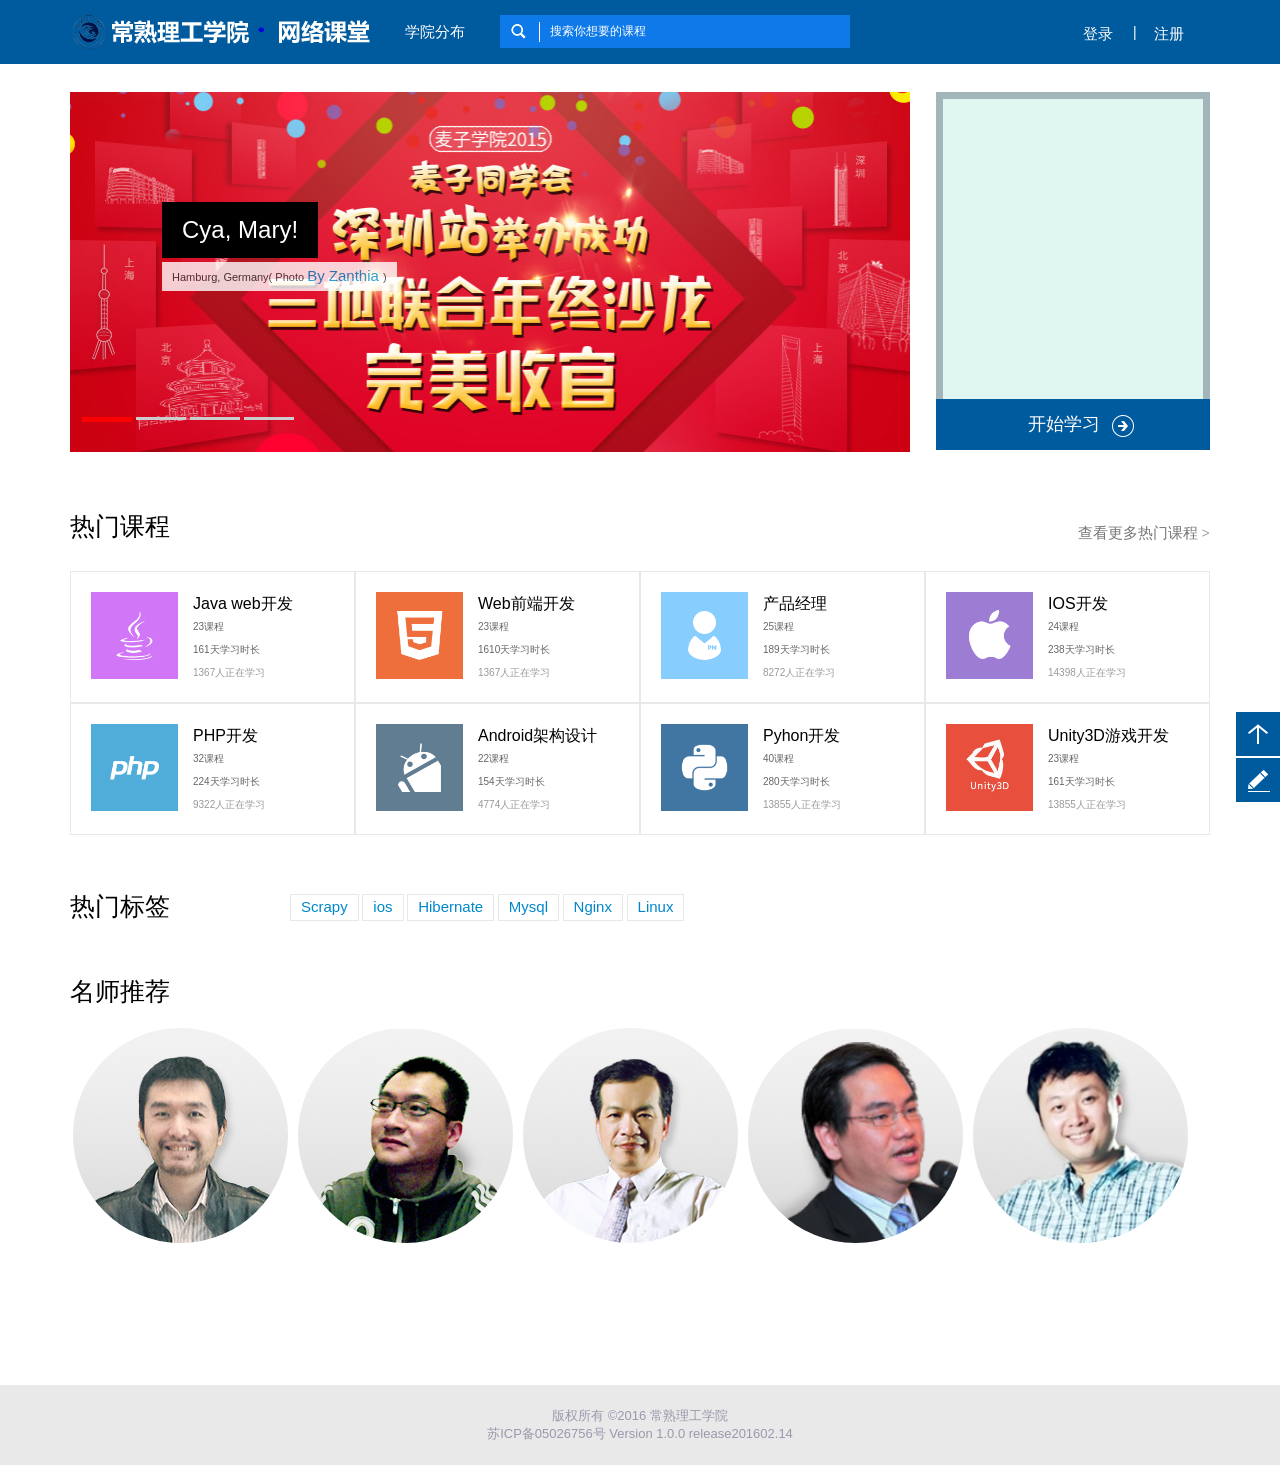
<file: web/index.html>
<!DOCTYPE html>
<html lang="en">
<head>
<meta charset="UTF-8">
<title>主页</title>
<link rel="stylesheet" type="text/css" href="css/style.css">
<script src="js/jquery-2.2.0.min.js"></script>
<script src="js/divjs.js"></script>
<script type="text/javascript" src="js/jquery-1.7.2.min.js"></script>
<link type="text/css" rel="stylesheet"
	href='http://fonts.googleapis.com/css?family=Ubuntu:300italic,300,700' />
<link type="text/css" rel="stylesheet" href="css/bootstrap.css" />
<link type="text/css" rel="stylesheet" href="css/flexslider.css" />
<script type="text/javascript" src="js/jquery.min.js"></script>
<script type="text/javascript" src="js/jquery.flexslider-min.js"></script>
<script type="text/javascript" src="js/custom.js"></script>
<script>
	jQuery(document).ready(function($) {
		$('.theme-login').click(function() {
			$('.theme-popover-mask').fadeIn(100);
			$('.theme-popover').slideDown(200);
		})
		$('.theme-poptit .close').click(function() {
			$('.theme-popover-mask').fadeOut(100);
			$('.theme-popover').slideUp(200);
		})

	})
</script>

<script type="text/javascript">
	(function() {

		var time = null;
		var list = $("#navlist");
		var box = $("#navbox");
		var lista = list.find("a");

		for (var i = 0, j = lista.length; i < j; i++) {
			if (lista[i].className == "now") {
				var olda = i;
			}
		}

		var box_show = function(hei) {
			box.stop().animate({
				height : hei,
				opacity : 1
			}, 400);
		}

		var box_hide = function() {
			box.stop().animate({
				height : 0,
				opacity : 0
			}, 400);
		}

		lista.hover(function() {
			lista.removeClass("now");
			$(this).addClass("now");
			clearTimeout(time);
			var index = list.find("a").index($(this));
			box.find(".cont").hide().eq(index).show();
			var _height = box.find(".cont").eq(index).height() + 54;
			box_show(_height)
		}, function() {
			time = setTimeout(function() {
				box.find(".cont").hide();
				box_hide();
			}, 50);
			lista.removeClass("now");
			lista.eq(olda).addClass("now");
		});

		box.find(".cont").hover(function() {
			var _index = box.find(".cont").index($(this));
			lista.removeClass("now");
			lista.eq(_index).addClass("now");
			clearTimeout(time);
			$(this).show();
			var _height = $(this).height() + 54;
			box_show(_height);
		}, function() {
			time = setTimeout(function() {
				$(this).hide();
				box_hide();
			}, 50);
			lista.removeClass("now");
			lista.eq(olda).addClass("now");
		});

	})();
</script>

</head>
<body>
	<!--
页面的div结构为：

-->
	<a name="top"></a>
	<div class="head mainThemeColor">
		<div class="head_body">
			<div class="cslg-logo">
				<img src="image/cslg-logo(2).png" width="300px" height="36px"
					alt="常熟理工学院">
			</div>


			<div class="nav_menu">
				<div class="nav">
					<div class="list" id="navlist">
						<ul id="navfouce">
							<div class="cslg-institute">
								<a href="" style="font-size: 15px;">学院分布</a>
							</div>
						</ul>
					</div>
					<div class="box" id="navbox"
						style="height: 0px; opacity: 0; overflow: hidden;">
						<div class="cont" style="display: none;">
							<ul class="sublist clearfix">
								<li>
									<h3 class="mcate-item-hd">
										<span>计算机科学与工程学院</span>
									</h3>
									<p class="mcate-item-bd">
										<a href="http://sc.chinaz.com">计算机科学与技术</a> <a
											href="major/major.html">软件工程</a> <a
											href="http://sc.chinaz.com">网络工程</a> <a
											href="http://sc.chinaz.com">物联网工程</a>
								</li>
								<li>
									<h3 class="mcate-item-hd">
										<span>人文学院</span>
									</h3>
									<p class="mcate-item-bd">
										<a href="http://sc.chinaz.com">汉语言文学</a> <a
											href="http://sc.chinaz.com">秘书学</a> <a
											href="http://sc.chinaz.com">历史学</a>
								</li>
								<li>
									<h3 class="mcate-item-hd">
										<span>外国语学院</span>
									</h3>
									<p class="mcate-item-bd">
										<a href="http://sc.chinaz.com">英语</a> <a
											href="http://sc.chinaz.com">日语</a> <a
											href="http://sc.chinaz.com">朝鲜语</a> <a
											href="http://sc.chinaz.com">德语</a>
								</li>
								<li>
									<h3 class="mcate-item-hd">
										<span>艺术与服装工程学院</span>
									</h3>
									<p class="mcate-item-bd">
										<a href="http://sc.chinaz.com">服装设计</a> <a
											href="http://sc.chinaz.com">环境设计</a> <a
											href="http://sc.chinaz.com">数码艺术</a> <a
											href="http://sc.chinaz.com">美术学</a>
								</li>

								<li>
									<h3 class="mcate-item-hd">
										<span>电气与自动化工程学院</span>
									</h3>
									<p class="mcate-item-bd">
										<a href="http://sc.chinaz.com">自动化</a> <a
											href="http://sc.chinaz.com">电气工程</a>
								</li>

								<li>
									<h3 class="mcate-item-hd">
										<span>数学与统计学院</span>
									</h3>
									<p class="mcate-item-bd">
										<a href="http://sc.chinaz.com">应用数学</a> <a
											href="http://sc.chinaz.com">经济统计学</a> <a
											href="http://sc.chinaz.com">信息与计算科学</a>
								</li>
								<li>
									<h3 class="mcate-item-hd">
										<span>化学与材料工程学院</span>
									</h3>
									<p class="mcate-item-bd">
										<a href="http://sc.chinaz.com">应用化学</a> <a
											href="http://sc.chinaz.com">高分子材料</a> <a
											href="http://sc.chinaz.com">金属材料工程</a> <a
											href="http://sc.chinaz.com">无机功能材料</a>
								</li>
								<li>
									<h3 class="mcate-item-hd">
										<span>机械工程学院</span>
									</h3>
									<p class="mcate-item-bd">
										<a href="http://sc.chinaz.com">机械工程</a> <a
											href="http://sc.chinaz.com">汽车服务工程</a> <a
											href="http://sc.chinaz.com">机械电子工程</a> <a
											href="http://sc.chinaz.com">材料成型与控制工程</a>
								</li>
								<li>
									<h3 class="mcate-item-hd">
										<span>物理与电子工程学院</span>
									</h3>
									<p class="mcate-item-bd">
										<a href="http://sc.chinaz.com">物理学</a> <a
											href="http://sc.chinaz.com">电子科学与技术</a> <a
											href="http://sc.chinaz.com">光电信息科学与工程</a> <a
											href="http://sc.chinaz.com">电子信息工程</a> <a
											href="http://sc.chinaz.com">新能源科学与工程</a>
								</li>
								<li>
									<h3 class="mcate-item-hd">
										<span>经济与管理学院</span>
									</h3>
									<p class="mcate-item-bd">
										<a href="http://sc.chinaz.com">公共事业管理</a> <a
											href="http://sc.chinaz.com">文化产业管理</a> <a
											href="http://sc.chinaz.com">市场营销</a> <a
											href="http://sc.chinaz.com">财务管理</a> <a
											href="http://sc.chinaz.com">工程管理</a> <a
											href="http://sc.chinaz.com">经济与金融</a> <a
											href="http://sc.chinaz.com">旅游管理</a> <a
											href="http://sc.chinaz.com">酒店管理</a>
									</p>
								</li>


							</ul>
						</div>
						<div class="cont" style="display: none;"></div>
						<div class="cont" style="display: none;"><</div>

					</div>
				</div>
			</div>
			<script type="text/javascript">
				(function() {

					var time = null;
					var list = $("#navlist");
					var box = $("#navbox");
					var lista = list.find("a");

					for (var i = 0, j = lista.length; i < j; i++) {
						if (lista[i].className == "now") {
							var olda = i;
						}
					}

					var box_show = function(hei) {
						box.stop().animate({
							height : hei,
							opacity : 1
						}, 400);
					}

					var box_hide = function() {
						box.stop().animate({
							height : 0,
							opacity : 0
						}, 400);
					}

					lista.hover(
							function() {
								lista.removeClass("now");
								$(this).addClass("now");
								clearTimeout(time);
								var index = list.find("a").index($(this));
								box.find(".cont").hide().eq(index).show();
								var _height = box.find(".cont").eq(index)
										.height() + 54;
								box_show(_height)
							}, function() {
								time = setTimeout(function() {
									box.find(".cont").hide();
									box_hide();
								}, 50);
								lista.removeClass("now");
								lista.eq(olda).addClass("now");
							});

					box.find(".cont").hover(function() {
						var _index = box.find(".cont").index($(this));
						lista.removeClass("now");
						lista.eq(_index).addClass("now");
						clearTimeout(time);
						$(this).show();
						var _height = $(this).height() + 54;
						box_show(_height);
					}, function() {
						time = setTimeout(function() {
							$(this).hide();
							box_hide();
						}, 50);
						lista.removeClass("now");
						lista.eq(olda).addClass("now");
					});

				})();
			</script>

			<div class="course-search">
				<div class="search-logo">
					<div class="search-background"></div>
					<div class="search-li"></div>
				</div>
				<div class="search-form">
					<form action="test.html" method="post">
						<input id="input_search" type="search" name="search" width=350px
							height=33px placeholder="搜索你想要的课程" maxlength="25"
							required="required" />
					</form>
				</div>
			</div>
			<div class="register-login">
				<ul>

					<li class="li_loggin">
						<div>
							<a class="theme-login" href="javascript:;"><font
								color="white">登录</font></a>
						</div>
					</li>
					<li class="li_space" id="li_space">|</li>
					<li class="li_reg">
						<div>
							<a href=""><font color="white">注册</font></a>
						</div>
					</li>

				</ul>

			</div>
			<div class="user"></div>

		</div>

	</div>
	<div class="body">
		<div class="mainpage_body">
			<div class="mainpage">
				<div class="container">
					<section class="topspace blackshadow bg-white">

						<!-- slider-->
						<div class="flexslider">
							<ul class="slides">
								<li><img src="slider/mainpage1.jpg" alt="" />
									<div
										style="position: absolute; top: 70px; left: 45px;; width: 70%; height: 400px;">
										<div class="slide_content_left">
											<h2>Cya, Mary!</h2>
										</div>
										<div class="slide_desc_left">
											Hamburg, Germany( Photo <a href="http://sc.chinaz.com/">By
												Zanthia </a> )
										</div>
									</div></li>
								<li><img src="slider/mainpage2.jpg" alt="" />
									<div class="slide_content_right">
										<h2>如何在线学习？</h2>
									</div>
									<div class="slide_desc_right">
										Hamburg,Germany( Photo <a href="http://sc.chinaz.com/">By
											Zanthia </a> )
									</div></li>
								<li><img src="slider/mainpage3.png" alt="" />
									<div class="slide_content_left">
										<h2>Osaka Airport</h2>
									</div>
									<div class="slide_desc_left">Osaka, Japan</div></li>
								<li><img src="slider/mainpage4.jpg" alt="" />
									<div class="slide_content_right">
										<h2>Piha, New Zealand</h2>
									</div>
									<div class="slide_desc_right">
										Piha, New Zealand ( Photo <a href="http://sc.chinaz.com/">By
											Zanthia </a> )
									</div></li>
							</ul>
						</div>
						<div style="text-align: center; clear: both"></div>
					</section>

				</div>
			</div>
			<div class="software"></div>
			<div class="gotosoftware">
				<a href="http://www.baidu.com">

					<div class="buttom-gosoftware">
						<font style="float: left">开始学习</font> <img
							src="image/qyztb_arrow.png" />
					</div>
				</a>


			</div>
		</div>

	</div>
	<div class="hot-course">
		<div class="hot_course_body_center">
			<div class="hot-course-title">
				<div class="title-top"></div>
				<div class="title-center">
					<span class="hot-center-name"><a href="">热门课程</a></span> <span
						class="more-hot-course"><a href="">查看更多热门课程 ></a></span>
				</div>
				<div class="title-bottom"></div>

			</div>
			<div class="hot-course-body">
				<div class="hotcourse">
					<div class="courselogo">
						<img src="image//javaweb.png" width="87" height="87"
							alt="java web" />
					</div>
					<div class="detail-course color66 font10">
						<p class="font16 course-title color00">Java web开发</p>
						<p>23课程</p>
						<p>161天学习时长</p>
						<p class="color99">1367人正在学习</p>
					</div>
					<a title="Java web开发" href="http://www.baidu.com"></a>
				</div>
				<div class="hotcourse">
					<div class="courselogo">
						<img src="image//Web_large.png" width="87" height="87" />
					</div>
					<div class="detail-course color66 font10">
						<p class="font16 course-title color00">Web前端开发</p>
						<p>23课程</p>
						<p>1610天学习时长</p>
						<p class="color99">1367人正在学习</p>
					</div>
					<a title="Web前端开发" href="http://www.baidu.com"></a>

				</div>
				<div class="hotcourse">
					<div class="courselogo">
						<img src="image//_large.png" width="87" height="87" />
					</div>
					<div class="detail-course color66 font10">
						<p class="font16 course-title color00">产品经理</p>
						<p>25课程</p>
						<p>189天学习时长</p>
						<p class="color99">8272人正在学习</p>
					</div>
					<a href="http://www.baidu.com" title="产品经理"></a>
				</div>
				<div class="hotcourse">
					<div class="courselogo">
						<img src="image//iOS.png" width="87" height="87" />
					</div>
					<div class="detail-course color66 font10">
						<p class="font16 course-title color00">IOS开发</p>
						<p>24课程</p>
						<p>238天学习时长</p>
						<p class="color99">14398人正在学习</p>
					</div>
					<a title="IOS开发" href="http://www.baidu.com"></a>
				</div>
				<div class="hotcourse">
					<div class="courselogo">
						<img src="image//PHP-Web_large.png" width="87" height="87" />
					</div>
					<div class="detail-course color66 font10">
						<p class="font16 course-title color00">PHP开发</p>
						<p>32课程</p>
						<p>224天学习时长</p>
						<p class="color99">9322人正在学习</p>
					</div>
					<a title="PHP开发" href="http://www.baidu.com"></a>
				</div>
				<div class="hotcourse">
					<div class="courselogo">
						<img src="image//Android_large.png" width="87" height="87" />
					</div>
					<div class="detail-course color66 font10">
						<p class="font16 course-title color00">Android架构设计</p>
						<p>22课程</p>
						<p>154天学习时长</p>
						<p class="color99">4774人正在学习</p>
					</div>
					<a title="Android架构设计" href="http://www.baidu.com"></a>
				</div>
				<div class="hotcourse">
					<div class="courselogo">
						<img src="image//Python-Web_large.png" width="87" height="87" />
					</div>
					<div class="detail-course color66 font10">
						<p class="font16 course-title color00">Pyhon开发</p>
						<p>40课程</p>
						<p>280天学习时长</p>
						<p class="color99">13855人正在学习</p>
					</div>
					<a title="Pyhon开发" href="http://www.baidu.com"></a>
				</div>
				<div class="hotcourse">
					<div class="courselogo">
						<img src="image/Unity3D.jpg" width="87" height="87" />
					</div>

					<div class="detail-course color66 font10">
						<p class="font16 course-title color00">Unity3D游戏开发</p>
						<p>23课程</p>
						<p>161天学习时长</p>
						<p class="color99">13855人正在学习</p>
					</div>
					<a title="Unity3D游戏开发" href="http://www.baidu.com"></a>
				</div>


			</div>
		</div>


	</div>
	<div class="hotlable">
		<div class="hotlable_body">
			<div class="kongdiv"></div>
			<div class="lablebody">
				<div class="divname">
					<span class="hot-center-name"><a href="">热门标签</a></span>
				</div>
				<div class="lable">

					<span class="lable-name"><a href="">Scrapy</a></span> <span
						class="lable-name"><a href="">ios</a></span> <span
						class="lable-name"><a href="">Hibernate</a></span> <span
						class="lable-name"><a href="">Mysql</a></span> <span
						class="lable-name"><a href="">Nginx</a></span> <span
						class="lable-name"><a href="">Linux</a></span>


				</div>
			</div>
		</div>


	</div>
	<div class="fridentlyLink">
		<div class="link"></div>
		<div class="nav"></div>
	</div>
	<div class="hotteacher">
		<div class="hotteacher_body">
			<div class="hotteacher_left_space"></div>
			<div class="hotteachter_center">
				<div class="hotteacher_title">
					<span>名师推荐</span>
				</div>
				<div class="hotteacher_center_body">
					<div class="teacher_logo">
						<img src="image/teacher_01.jpg">
					</div>
					<div class="teacher_name"></div>

					<div class="hotteacher_introduce"></div>

				</div>
				<div class="hotteacher_center_body">

					<div class="teacher_logo">
						<img src="image/teacher_02.jpg">
					</div>
					<div class="teacher_name"></div>
					<div class="hotteacher_introduce"></div>


				</div>
				<div class="hotteacher_center_body">
					<div class="teacher_logo">
						<img src="image/teacher_03.jpg">
					</div>
					<div class="teacher_name"></div>
					<div class="hotteacher_introduce"></div>

				</div>
				<div class="hotteacher_center_body">
					<div class="teacher_logo">
						<img src="image/teacher_04.jpg">
					</div>
					<div class="teacher_name"></div>
					<div class="hotteacher_introduce"></div>

				</div>
				<div class="hotteacher_center_body">
					<div class="teacher_logo">
						<img src="image/teacher_05.jpg">
					</div>
					<div class="teacher_name"></div>
					<div class="hotteacher_introduce"></div>


				</div>


			</div>
		</div>


	</div>
	<div class="copyright">
		<div class="leftspace"></div>
		<div class="center">
			<div class="copyright-space"></div>
			版权所有 ©2016 常熟理工学院<br> 苏ICP备05026756号 Version 1.0.0
			release201602.14
		</div>
		<div class="rightspace"></div>

	</div>

	<div class="top-buttom">
		<div class="gotop">
			<a href="#top" title="返回顶部"><img src="image//gotop.png"></a>
		</div>
		<div class="gobuttom">
			<a href="feedback//feedback.html" title="意见反馈"><img
				src="image//fankui.png"></a></a>
		</div>
	</div>
	<div class="theme-popover">
		<div class="theme-poptit">
			<a href="javascript:;" title="关闭" class="close">×</a>
			<h2 style="color: white">登&nbsp;&nbsp;录</h2>
		</div>
		<div class="theme-popbod dform">
			<form class="theme-signin" name="loginform" action="" method="post">
				<ol>

					<li><strong></strong><input placeholder="用户名/邮箱/手机"
						class="ipt" type="text" name="log" value="lanrenzhijia" size="20" /></li>
					<p>&nbsp;</p>

					<li><strong></strong><input placeholder="密码" class="ipt"
						type="password" name="pwd" value="***" size="20" /></li>
					<p></p>
					<p></p>
					<li><input class="btn btn-primary" type="submit" name="submit"
						value=" 登 录 " /></li>
				</ol>
			</form>
			&nbsp; &nbsp; &nbsp; &nbsp; &nbsp; &nbsp; &nbsp; &nbsp; &nbsp; &nbsp;
			&nbsp; &nbsp; &nbsp; &nbsp; &nbsp; &nbsp; &nbsp; &nbsp;<a>忘记密码？</a>
		</div>
	</div>
	<div class="theme-popover-mask"></div>
</body>
</html>
</file>
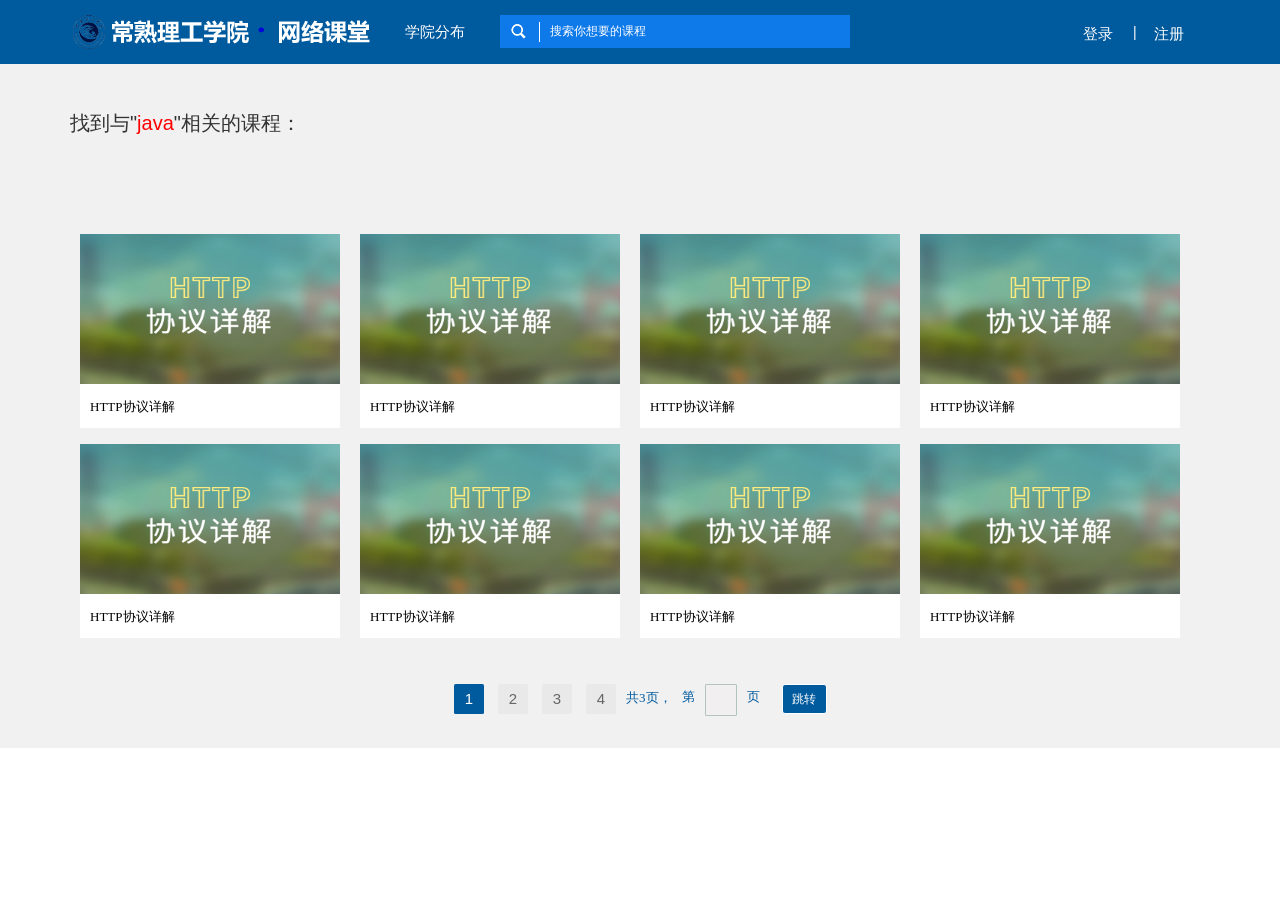
<file: web/searchResult.html>
<!DOCTYPE html>
<html lang="en">
<head>
<meta charset="UTF-8">
<title>主页</title>
<link rel="stylesheet" type="text/css" href="css/style.css">
<script src="js/jquery-2.2.0.min.js"></script>
<script src="js/divjs.js"></script>
<script type="text/javascript" src="js/jquery-1.7.2.min.js"></script>
<link type="text/css" rel="stylesheet"
	href='http://fonts.googleapis.com/css?family=Ubuntu:300italic,300,700' />
<link type="text/css" rel="stylesheet" href="css/bootstrap.css" />
<link type="text/css" rel="stylesheet" href="css/flexslider.css" />
<link type="text/css" rel="stylesheet" href="css/search-style.css">
<script type="text/javascript" src="js/jquery.min.js"></script>
<script type="text/javascript" src="js/jquery.flexslider-min.js"></script>
<script type="text/javascript" src="js/custom.js"></script>
<script>
        jQuery(document).ready(function ($) {
            $('.theme-login').click(function () {
                $('.theme-popover-mask').fadeIn(100);
                $('.theme-popover').slideDown(200);
            })
            $('.theme-poptit .close').click(function () {
                $('.theme-popover-mask').fadeOut(100);
                $('.theme-popover').slideUp(200);
            })

        })
    </script>

<script type="text/javascript">
        (function () {

            var time = null;
            var list = $("#navlist");
            var box = $("#navbox");
            var lista = list.find("a");

            for (var i = 0, j = lista.length; i < j; i++) {
                if (lista[i].className == "now") {
                    var olda = i;
                }
            }

            var box_show = function (hei) {
                box.stop().animate({
                    height: hei,
                    opacity: 1
                }, 400);
            }

            var box_hide = function () {
                box.stop().animate({
                    height: 0,
                    opacity: 0
                }, 400);
            }

            lista.hover(function () {
                lista.removeClass("now");
                $(this).addClass("now");
                clearTimeout(time);
                var index = list.find("a").index($(this));
                box.find(".cont").hide().eq(index).show();
                var _height = box.find(".cont").eq(index).height() + 54;
                box_show(_height)
            }, function () {
                time = setTimeout(function () {
                    box.find(".cont").hide();
                    box_hide();
                }, 50);
                lista.removeClass("now");
                lista.eq(olda).addClass("now");
            });

            box.find(".cont").hover(function () {
                var _index = box.find(".cont").index($(this));
                lista.removeClass("now");
                lista.eq(_index).addClass("now");
                clearTimeout(time);
                $(this).show();
                var _height = $(this).height() + 54;
                box_show(_height);
            }, function () {
                time = setTimeout(function () {
                    $(this).hide();
                    box_hide();
                }, 50);
                lista.removeClass("now");
                lista.eq(olda).addClass("now");
            });

        })();
    </script>

</head>
<body>
	<!--
页面的div结构为：

-->
	<a name="top"></a>
	<div class="head mainThemeColor">
		<div class="head_body">
			<div class="cslg-logo">
				<img src="image/cslg-logo(2).png" width="300px" height="36px"
					alt="常熟理工学院">
			</div>


			<div class="nav_menu">
				<div class="nav">
					<div class="list" id="navlist">
						<ul id="navfouce">
							<div class="cslg-institute">
								<a href="" style="font-size: 15px;">学院分布</a>
							</div>
						</ul>
					</div>
					<div class="box" id="navbox"
						style="height: 0px; opacity: 0; overflow: hidden;">
						<div class="cont" style="display: none;">
							<ul class="sublist clearfix">
								<li>
									<h3 class="mcate-item-hd">
										<span>计算机科学与工程学院</span>
									</h3>
									<p class="mcate-item-bd">
										<a href="http://sc.chinaz.com">计算机科学与技术</a> <a
											href="major/major.html">软件工程</a> <a
											href="http://sc.chinaz.com">网络工程</a> <a
											href="http://sc.chinaz.com">物联网工程</a>
								</li>
								<li>
									<h3 class="mcate-item-hd">
										<span>人文学院</span>
									</h3>
									<p class="mcate-item-bd">
										<a href="http://sc.chinaz.com">汉语言文学</a> <a
											href="http://sc.chinaz.com">秘书学</a> <a
											href="http://sc.chinaz.com">历史学</a>
								</li>
								<li>
									<h3 class="mcate-item-hd">
										<span>外国语学院</span>
									</h3>
									<p class="mcate-item-bd">
										<a href="http://sc.chinaz.com">英语</a> <a
											href="http://sc.chinaz.com">日语</a> <a
											href="http://sc.chinaz.com">朝鲜语</a> <a
											href="http://sc.chinaz.com">德语</a>
								</li>
								<li>
									<h3 class="mcate-item-hd">
										<span>艺术与服装工程学院</span>
									</h3>
									<p class="mcate-item-bd">
										<a href="http://sc.chinaz.com">服装设计</a> <a
											href="http://sc.chinaz.com">环境设计</a> <a
											href="http://sc.chinaz.com">数码艺术</a> <a
											href="http://sc.chinaz.com">美术学</a>
								</li>

								<li>
									<h3 class="mcate-item-hd">
										<span>电气与自动化工程学院</span>
									</h3>
									<p class="mcate-item-bd">
										<a href="http://sc.chinaz.com">自动化</a> <a
											href="http://sc.chinaz.com">电气工程</a>
								</li>

								<li>
									<h3 class="mcate-item-hd">
										<span>数学与统计学院</span>
									</h3>
									<p class="mcate-item-bd">
										<a href="http://sc.chinaz.com">应用数学</a> <a
											href="http://sc.chinaz.com">经济统计学</a> <a
											href="http://sc.chinaz.com">信息与计算科学</a>
								</li>
								<li>
									<h3 class="mcate-item-hd">
										<span>化学与材料工程学院</span>
									</h3>
									<p class="mcate-item-bd">
										<a href="http://sc.chinaz.com">应用化学</a> <a
											href="http://sc.chinaz.com">高分子材料</a> <a
											href="http://sc.chinaz.com">金属材料工程</a> <a
											href="http://sc.chinaz.com">无机功能材料</a>
								</li>
								<li>
									<h3 class="mcate-item-hd">
										<span>机械工程学院</span>
									</h3>
									<p class="mcate-item-bd">
										<a href="http://sc.chinaz.com">机械工程</a> <a
											href="http://sc.chinaz.com">汽车服务工程</a> <a
											href="http://sc.chinaz.com">机械电子工程</a> <a
											href="http://sc.chinaz.com">材料成型与控制工程</a>
								</li>
								<li>
									<h3 class="mcate-item-hd">
										<span>物理与电子工程学院</span>
									</h3>
									<p class="mcate-item-bd">
										<a href="http://sc.chinaz.com">物理学</a> <a
											href="http://sc.chinaz.com">电子科学与技术</a> <a
											href="http://sc.chinaz.com">光电信息科学与工程</a> <a
											href="http://sc.chinaz.com">电子信息工程</a> <a
											href="http://sc.chinaz.com">新能源科学与工程</a>
								</li>
								<li>
									<h3 class="mcate-item-hd">
										<span>经济与管理学院</span>
									</h3>
									<p class="mcate-item-bd">
										<a href="http://sc.chinaz.com">公共事业管理</a> <a
											href="http://sc.chinaz.com">文化产业管理</a> <a
											href="http://sc.chinaz.com">市场营销</a> <a
											href="http://sc.chinaz.com">财务管理</a> <a
											href="http://sc.chinaz.com">工程管理</a> <a
											href="http://sc.chinaz.com">经济与金融</a> <a
											href="http://sc.chinaz.com">旅游管理</a> <a
											href="http://sc.chinaz.com">酒店管理</a>
									</p>
								</li>


							</ul>
						</div>
						<div class="cont" style="display: none;"></div>
						<div class="cont" style="display: none;"><</div>

					</div>
				</div>
			</div>
			<script type="text/javascript">
            (function () {

                var time = null;
                var list = $("#navlist");
                var box = $("#navbox");
                var lista = list.find("a");

                for (var i = 0, j = lista.length; i < j; i++) {
                    if (lista[i].className == "now") {
                        var olda = i;
                    }
                }

                var box_show = function (hei) {
                    box.stop().animate({
                        height: hei,
                        opacity: 1
                    }, 400);
                }

                var box_hide = function () {
                    box.stop().animate({
                        height: 0,
                        opacity: 0
                    }, 400);
                }

                lista.hover(function () {
                    lista.removeClass("now");
                    $(this).addClass("now");
                    clearTimeout(time);
                    var index = list.find("a").index($(this));
                    box.find(".cont").hide().eq(index).show();
                    var _height = box.find(".cont").eq(index).height() + 54;
                    box_show(_height)
                }, function () {
                    time = setTimeout(function () {
                        box.find(".cont").hide();
                        box_hide();
                    }, 50);
                    lista.removeClass("now");
                    lista.eq(olda).addClass("now");
                });

                box.find(".cont").hover(function () {
                    var _index = box.find(".cont").index($(this));
                    lista.removeClass("now");
                    lista.eq(_index).addClass("now");
                    clearTimeout(time);
                    $(this).show();
                    var _height = $(this).height() + 54;
                    box_show(_height);
                }, function () {
                    time = setTimeout(function () {
                        $(this).hide();
                        box_hide();
                    }, 50);
                    lista.removeClass("now");
                    lista.eq(olda).addClass("now");
                });

            })();
        </script>

			<div class="course-search">
				<div class="search-logo">
					<div class="search-background"></div>
					<div class="search-li"></div>
				</div>
				<div class="search-form">
					<form action="test.html" method="post">
						<input id="input_search" type="search" name="search" width=350px
							height=33px placeholder="搜索你想要的课程" maxlength="25"
							required="required" />
					</form>
				</div>
			</div>
			<div class="register-login">
				<ul>

					<li class="li_loggin">
						<div>
							<a class="theme-login" href="javascript:;"><font
								color="white">登录</font></a>
						</div>
					</li>
					<li class="li_space" id="li_space">|</li>
					<li class="li_reg">
						<div>
							<a href=""><font color="white">注册</font></a>
						</div>
					</li>

				</ul>

			</div>


		</div>

	</div>
	<div class="space"></div>
	<div class="courselist">
		<div class="courseList_body">
			<div class="searchTitle">
				<div class="result_title">
					找到与"<font color="red">java</font>"相关的课程：
				</div>
			</div>
			<div class="course_body">
				<div class="course">
					<a href="">
						<div class="courseImage">
							<img src="image/2.3HTTP协议详解.jpg" alt="" width="260px"
								height="150px">
						</div>
						<div class="a_space"></div>
						<div class="courseName">HTTP协议详解</div>
						<div class="a_space"></div>
					</a>

				</div>
				<div class="course">
					<a href="">
						<div class="courseImage">
							<img src="image/2.3HTTP协议详解.jpg" alt="" width="260px"
								height="150px">
						</div>
						<div class="a_space"></div>
						<div class="courseName">HTTP协议详解</div>
						<div class="a_space"></div>
					</a>

				</div>
				<div class="course">
					<a href="">
						<div class="courseImage">
							<img src="image/2.3HTTP协议详解.jpg" alt="" width="260px"
								height="150px">
						</div>
						<div class="a_space"></div>
						<div class="courseName">HTTP协议详解</div>
						<div class="a_space"></div>
					</a>

				</div>
				<div class="course">
					<a href="">
						<div class="courseImage">
							<img src="image/2.3HTTP协议详解.jpg" alt="" width="260px"
								height="150px">
						</div>
						<div class="a_space"></div>
						<div class="courseName">HTTP协议详解</div>
						<div class="a_space"></div>
					</a>

				</div>
				<div class="course">
					<a href="">
						<div class="courseImage">
							<img src="image/2.3HTTP协议详解.jpg" alt="" width="260px"
								height="150px">
						</div>
						<div class="a_space"></div>
						<div class="courseName">HTTP协议详解</div>
						<div class="a_space"></div>
					</a>

				</div>
				<div class="course">
					<a href="">
						<div class="courseImage">
							<img src="image/2.3HTTP协议详解.jpg" alt="" width="260px"
								height="150px">
						</div>
						<div class="a_space"></div>
						<div class="courseName">HTTP协议详解</div>
						<div class="a_space"></div>
					</a>

				</div>
				<div class="course">
					<a href="">
						<div class="courseImage">
							<img src="image/2.3HTTP协议详解.jpg" alt="" width="260px"
								height="150px">
						</div>
						<div class="a_space"></div>
						<div class="courseName">HTTP协议详解</div>
						<div class="a_space"></div>
					</a>

				</div>
				<div class="course">
					<a href="">
						<div class="courseImage">
							<img src="image/2.3HTTP协议详解.jpg" alt="" width="260px"
								height="150px">
						</div>
						<div class="a_space"></div>
						<div class="courseName">HTTP协议详解</div>
						<div class="a_space"></div>
					</a>

				</div>

				<!--<div class="course">
                <a href="">
                    <div class="courseImage"><img src="image/2.3HTTP协议详解.jpg" alt="" width="260px" height="150px"></div>
                    <div class="courseName">HTTP协议详解</div>
                </a>

            </div>-->
			</div>
			<div class="courseSpace"></div>

		</div>

		<div class="page">
			<div class="pageBody">
				<div class="pageIndex">
					<ul>
						<li id="selectedPage"><a href="">
								<div class="pageNum">1</div>
						</a></li>
						<li><a href="">
								<div class="pageNum">2</div>
						</a></li>
						<li><a href="">
								<div class="pageNum">3</div>
						</a></li>
						<li><a href="">
								<div class="pageNum">4</div>
						</a></li>
					</ul>
					<div class="pageTotal">共3页，</div>
					<form>
						<div class="pageForm">
							第<input type="text" width="30px" height="30px">页
						</div>
						<div>
							<input id="tiaozhuan_submit" type="submit" value="跳转">
						</div>
					</form>
				</div>
			</div>
		</div>
	</div>

</body>
</html>
</file>
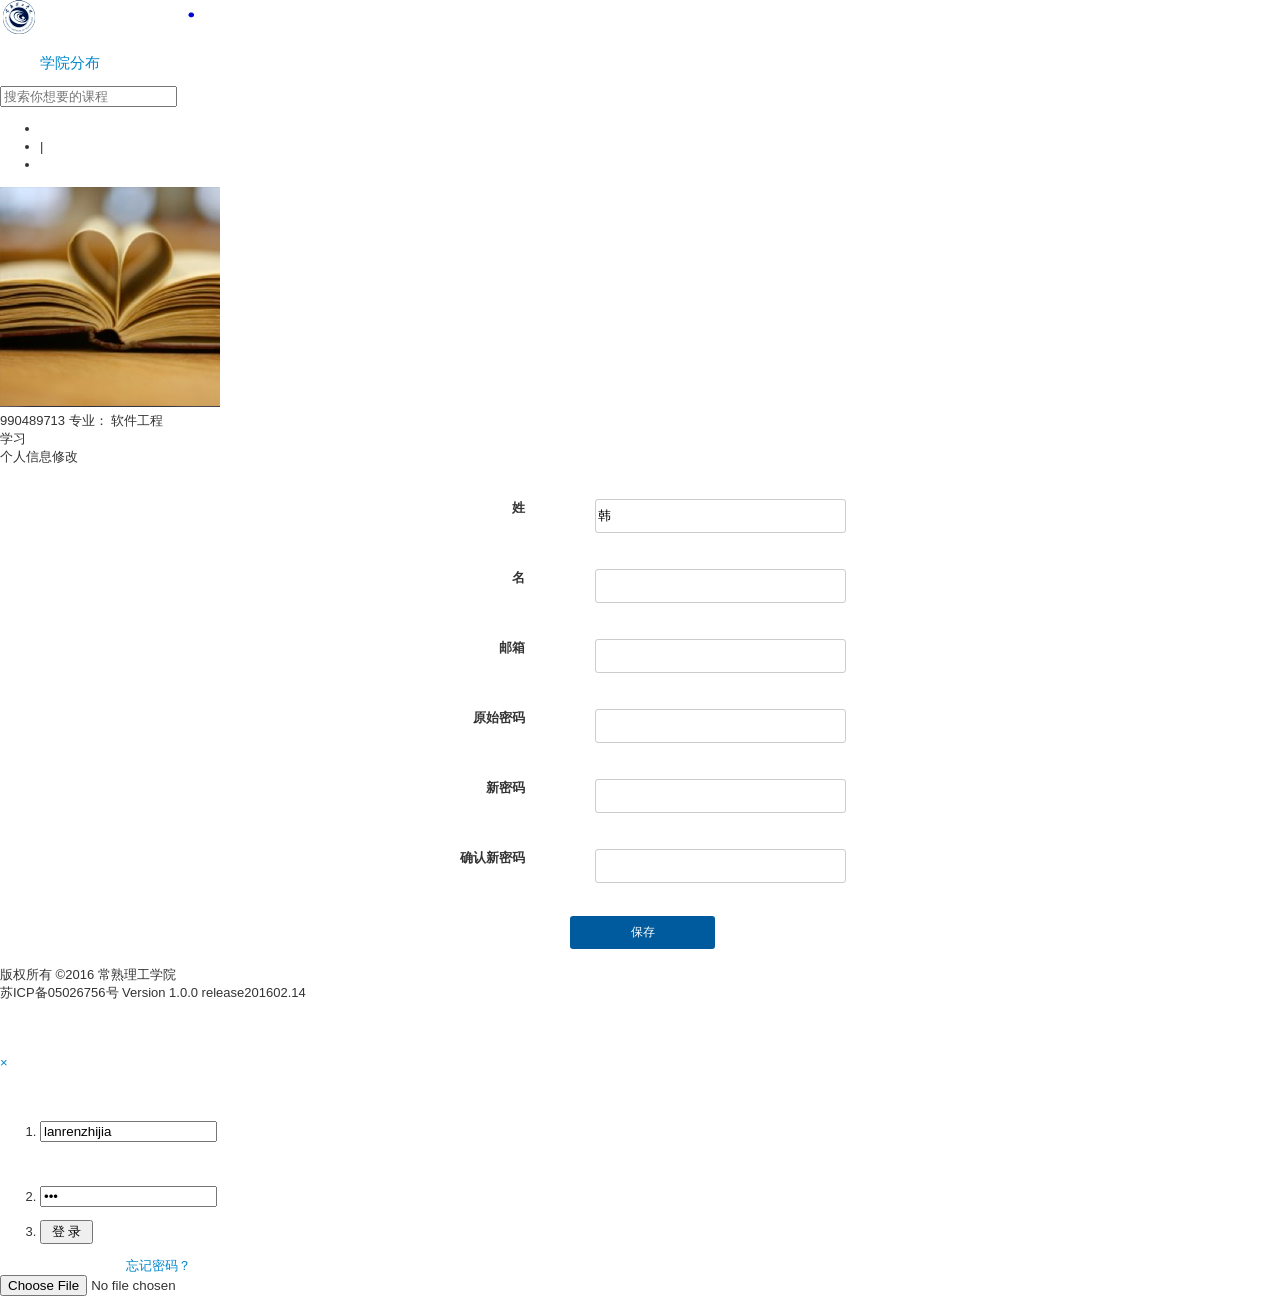
<file: web/StudentSetting.html>
<!DOCTYPE html>
<html lang="en">
<head>
<meta charset="UTF-8">
<title>我的学习</title>
<link rel="stylesheet" type="text/css"
	href="css/studentSetting-style.css">
<script src="js/jquery-2.2.0.min.js"></script>
<script src="js/divjs.js"></script>
<script type="text/javascript" src="js/jquery-1.7.2.min.js"></script>
<link type="text/css" rel="stylesheet"
	href='http://fonts.googleapis.com/css?family=Ubuntu:300italic,300,700' />
<link type="text/css" rel="stylesheet" href="css/bootstrap.css" />
<link type="text/css" rel="stylesheet" href="css/flexslider.css" />
<script type="text/javascript" src="js/jquery.min.js"></script>
<script type="text/javascript" src="js/jquery.flexslider-min.js"></script>
<script type="text/javascript" src="js/custom.js"></script>
<script>
        jQuery(document).ready(function ($) {
            $('.theme-login').click(function () {
                $('.theme-popover-mask').fadeIn(100);
                $('.theme-popover').slideDown(200);
            })
            $('.theme-poptit .close').click(function () {
                $('.theme-popover-mask').fadeOut(100);
                $('.theme-popover').slideUp(200);
            })

        })
    </script>

<script type="text/javascript">
        (function () {

            var time = null;
            var list = $("#navlist");
            var box = $("#navbox");
            var lista = list.find("a");

            for (var i = 0, j = lista.length; i < j; i++) {
                if (lista[i].className == "now") {
                    var olda = i;
                }
            }

            var box_show = function (hei) {
                box.stop().animate({
                    height: hei,
                    opacity: 1
                }, 400);
            }

            var box_hide = function () {
                box.stop().animate({
                    height: 0,
                    opacity: 0
                }, 400);
            }

            lista.hover(function () {
                lista.removeClass("now");
                $(this).addClass("now");
                clearTimeout(time);
                var index = list.find("a").index($(this));
                box.find(".cont").hide().eq(index).show();
                var _height = box.find(".cont").eq(index).height() + 54;
                box_show(_height)
            }, function () {
                time = setTimeout(function () {
                    box.find(".cont").hide();
                    box_hide();
                }, 50);
                lista.removeClass("now");
                lista.eq(olda).addClass("now");
            });

            box.find(".cont").hover(function () {
                var _index = box.find(".cont").index($(this));
                lista.removeClass("now");
                lista.eq(_index).addClass("now");
                clearTimeout(time);
                $(this).show();
                var _height = $(this).height() + 54;
                box_show(_height);
            }, function () {
                time = setTimeout(function () {
                    $(this).hide();
                    box_hide();
                }, 50);
                lista.removeClass("now");
                lista.eq(olda).addClass("now");
            });

        })();
    </script>

</head>
<body>
	<!--
页面的div结构为：

-->
	<a name="top"></a>
	<div class="head mainThemeColor">
		<div class="head_body">
			<div class="cslg-logo">
				<img src="image/cslg-logo(2).png" width="300px" height="36px"
					alt="常熟理工学院">
			</div>


			<div class="nav_menu">
				<div class="nav">
					<div class="list" id="navlist">
						<ul id="navfouce">
							<div class="cslg-institute">
								<a href="" style="font-size: 15px;">学院分布</a>
							</div>
						</ul>
					</div>
					<div class="box" id="navbox"
						style="height: 0px; opacity: 0; overflow: hidden;">
						<div class="cont" style="display: none;">
							<ul class="sublist clearfix">
								<li>
									<h3 class="mcate-item-hd">
										<span>计算机科学与工程学院</span>
									</h3>
									<p class="mcate-item-bd">
										<a href="http://sc.chinaz.com">计算机科学与技术</a> <a
											href="http://sc.chinaz.com">软件工程</a> <a
											href="http://sc.chinaz.com">网络工程</a> <a
											href="http://sc.chinaz.com">物联网工程</a>
								</li>
								<li>
									<h3 class="mcate-item-hd">
										<span>人文学院</span>
									</h3>
									<p class="mcate-item-bd">
										<a href="http://sc.chinaz.com">汉语言文学</a> <a
											href="http://sc.chinaz.com">秘书学</a> <a
											href="http://sc.chinaz.com">历史学</a>
								</li>
								<li>
									<h3 class="mcate-item-hd">
										<span>外国语学院</span>
									</h3>
									<p class="mcate-item-bd">
										<a href="http://sc.chinaz.com">英语</a> <a
											href="http://sc.chinaz.com">日语</a> <a
											href="http://sc.chinaz.com">朝鲜语</a> <a
											href="http://sc.chinaz.com">德语</a>
								</li>
								<li>
									<h3 class="mcate-item-hd">
										<span>艺术与服装工程学院</span>
									</h3>
									<p class="mcate-item-bd">
										<a href="http://sc.chinaz.com">服装设计</a> <a
											href="http://sc.chinaz.com">环境设计</a> <a
											href="http://sc.chinaz.com">数码艺术</a> <a
											href="http://sc.chinaz.com">美术学</a>
								</li>

								<li>
									<h3 class="mcate-item-hd">
										<span>电气与自动化工程学院</span>
									</h3>
									<p class="mcate-item-bd">
										<a href="http://sc.chinaz.com">自动化</a> <a
											href="http://sc.chinaz.com">电气工程</a>
								</li>

								<li>
									<h3 class="mcate-item-hd">
										<span>数学与统计学院</span>
									</h3>
									<p class="mcate-item-bd">
										<a href="http://sc.chinaz.com">应用数学</a> <a
											href="http://sc.chinaz.com">经济统计学</a> <a
											href="http://sc.chinaz.com">信息与计算科学</a>
								</li>
								<li>
									<h3 class="mcate-item-hd">
										<span>化学与材料工程学院</span>
									</h3>
									<p class="mcate-item-bd">
										<a href="http://sc.chinaz.com">应用化学</a> <a
											href="http://sc.chinaz.com">高分子材料</a> <a
											href="http://sc.chinaz.com">金属材料工程</a> <a
											href="http://sc.chinaz.com">无机功能材料</a>
								</li>
								<li>
									<h3 class="mcate-item-hd">
										<span>机械工程学院</span>
									</h3>
									<p class="mcate-item-bd">
										<a href="http://sc.chinaz.com">机械工程</a> <a
											href="http://sc.chinaz.com">汽车服务工程</a> <a
											href="http://sc.chinaz.com">机械电子工程</a> <a
											href="http://sc.chinaz.com">材料成型与控制工程</a>
								</li>
								<li>
									<h3 class="mcate-item-hd">
										<span>物理与电子工程学院</span>
									</h3>
									<p class="mcate-item-bd">
										<a href="http://sc.chinaz.com">物理学</a> <a
											href="http://sc.chinaz.com">电子科学与技术</a> <a
											href="http://sc.chinaz.com">光电信息科学与工程</a> <a
											href="http://sc.chinaz.com">电子信息工程</a> <a
											href="http://sc.chinaz.com">新能源科学与工程</a>
								</li>
								<li>
									<h3 class="mcate-item-hd">
										<span>经济与管理学院</span>
									</h3>
									<p class="mcate-item-bd">
										<a href="http://sc.chinaz.com">公共事业管理</a> <a
											href="http://sc.chinaz.com">文化产业管理</a> <a
											href="http://sc.chinaz.com">市场营销</a> <a
											href="http://sc.chinaz.com">财务管理</a> <a
											href="http://sc.chinaz.com">工程管理</a> <a
											href="http://sc.chinaz.com">经济与金融</a> <a
											href="http://sc.chinaz.com">旅游管理</a> <a
											href="http://sc.chinaz.com">酒店管理</a>
									</p>
								</li>


							</ul>
						</div>
						<div class="cont" style="display: none;"></div>
						<div class="cont" style="display: none;"><</div>

					</div>
				</div>
			</div>
			<script type="text/javascript">
            (function () {

                var time = null;
                var list = $("#navlist");
                var box = $("#navbox");
                var lista = list.find("a");

                for (var i = 0, j = lista.length; i < j; i++) {
                    if (lista[i].className == "now") {
                        var olda = i;
                    }
                }

                var box_show = function (hei) {
                    box.stop().animate({
                        height: hei,
                        opacity: 1
                    }, 400);
                }

                var box_hide = function () {
                    box.stop().animate({
                        height: 0,
                        opacity: 0
                    }, 400);
                }

                lista.hover(function () {
                    lista.removeClass("now");
                    $(this).addClass("now");
                    clearTimeout(time);
                    var index = list.find("a").index($(this));
                    box.find(".cont").hide().eq(index).show();
                    var _height = box.find(".cont").eq(index).height() + 54;
                    box_show(_height)
                }, function () {
                    time = setTimeout(function () {
                        box.find(".cont").hide();
                        box_hide();
                    }, 50);
                    lista.removeClass("now");
                    lista.eq(olda).addClass("now");
                });

                box.find(".cont").hover(function () {
                    var _index = box.find(".cont").index($(this));
                    lista.removeClass("now");
                    lista.eq(_index).addClass("now");
                    clearTimeout(time);
                    $(this).show();
                    var _height = $(this).height() + 54;
                    box_show(_height);
                }, function () {
                    time = setTimeout(function () {
                        $(this).hide();
                        box_hide();
                    }, 50);
                    lista.removeClass("now");
                    lista.eq(olda).addClass("now");
                });

            })();
        </script>

			<div class="course-search">
				<div class="search-logo">
					<div class="search-background"></div>
					<div class="search-li"></div>
				</div>
				<div class="search-form">
					<form action="test.html" method="post">
						<input id="input_search" type="search" name="search" width=350px
							height=33px placeholder="搜索你想要的课程" maxlength="25"
							required="required" />
					</form>
				</div>
			</div>
			<div class="register-login">
				<ul>

					<li class="li_loggin">
						<div>
							<a class="theme-login" href="javascript:;"><font
								color="white">登录</font></a>
						</div>
					</li>
					<li class="li_space" id="li_space">|</li>
					<li class="li_reg">
						<div>
							<a href=""><font color="white">注册</font></a>
						</div>
					</li>

				</ul>

			</div>
			<div class="user"></div>

		</div>

	</div>
	<div class="space"></div>
	<div class="personalTitle">
		<div class="personalTitle_center">
			<div class="mySpace"></div>
			<div class="myImg">
				<a href=""><img src="image/20_big.jpg"></a>
			</div>
			<span class="userName"> <font class="userName-font">990489713</font>
				<font class="discipline">专业：</font> <font class="discipline-name">软件工程</font>
			</span>
		</div>
	</div>
	<div class="personalCenter">
		<div class="personalCenter_body">
			<div class="study">


				<div>
					<font>学习</font>
				</div>

			</div>
		</div>


	</div>
	<div class="learnCourse">

		<div class="leanrtitle">
			<div class="learing_space"></div>
			<div class="learing">个人信息修改</div>
			<div class="learntitleBorder">
				<div class="learntitleBorder_body"></div>

			</div>
		</div>


		<div class="settingBody">
			<form action="" method="post">
				<div class="settingLable">
					<ul>
						<li>姓</li>
						<li>名</li>
						<li>邮箱</li>
						<li>原始密码</li>
						<li>新密码</li>
						<li>确认新密码</li>
					</ul>
				</div>
				<div class="settingForm">
					<ul>
						<li><input type="text" name="firstName" id="" value="韩">
						</li>
						<li><input type="text" name="lastName" id=""></li>
						<li><input type="text" name="email" id=""></li>
						<li><input type="password" name="orginPassword" id="">
						</li>
						<li><input type="password" name="newPassword" id="">
						</li>
						<li><input type="password" name="confimPassword" id="">
						</li>
					</ul>

				</div>
				<div class="settingSubmit">
					<input type="submit" value="保存"></input>
				</div>
			</form>
		</div>
		<div class="course_buttom"></div>

	</div>
	<div class="copyright">
		<div class="leftspace"></div>
		<div class="center">
			<div class="copyright-space"></div>
			版权所有 ©2016 常熟理工学院<br> 苏ICP备05026756号 Version 1.0.0
			release201602.14
		</div>
		<div class="rightspace"></div>

	</div>

	<div class="top-buttom">
		<div class="gotop">
			<a href="#top" title="返回顶部"><img src="image//gotop.png"></a>
		</div>
		<div class="gobuttom">
			<a href="feedback//feedback.html" title="意见反馈"><img
				src="image//fankui.png"></a></a>
		</div>
	</div>
	<div class="theme-popover">
		<div class="theme-poptit">
			<a href="javascript:;" title="关闭" class="close">×</a>
			<h2 style="color: white">登&nbsp;&nbsp;录</h2>
		</div>
		<div class="theme-popbod dform">
			<form class="theme-signin" name="loginform" action="" method="post">
				<ol>

					<li><strong></strong><input placeholder="用户名/邮箱/手机"
						class="ipt" type="text" name="log" value="lanrenzhijia" size="20" /></li>
					<p>&nbsp;</p>

					<li><strong></strong><input placeholder="密码" class="ipt"
						type="password" name="pwd" value="***" size="20" /></li>
					<p></p>
					<p></p>
					<li><input class="btn btn-primary" type="submit" name="submit"
						value=" 登 录 " /></li>
				</ol>
			</form>
			&nbsp; &nbsp; &nbsp; &nbsp; &nbsp; &nbsp; &nbsp; &nbsp; &nbsp; &nbsp;
			&nbsp; &nbsp; &nbsp; &nbsp; &nbsp; &nbsp; &nbsp; &nbsp;<a>忘记密码？</a>
		</div>
	</div>
	<div class="theme-popover-mask"></div>
	<input type="file">

</body>
</html>
</file>
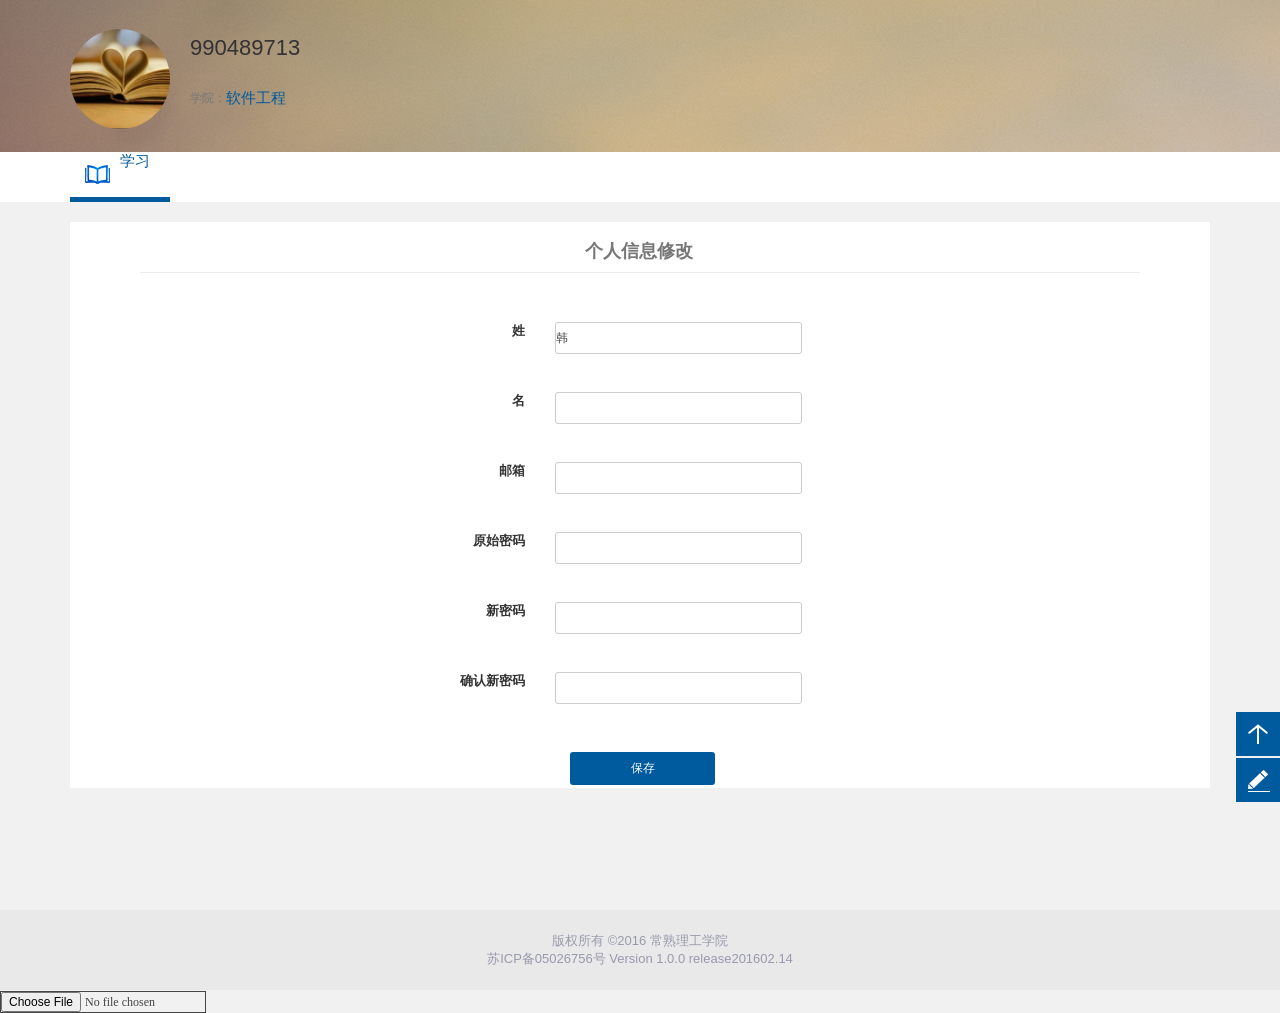
<file: web/teacherCenter.html>
<!DOCTYPE html>
<html lang="en">
<head>
    <meta charset="UTF-8">
    <title>我的学习</title>
    <link rel="stylesheet" type="text/css" href="css/teacherCenter-style.css">
    <script src="js/jquery-2.2.0.min.js"></script>
    <script src="js/divjs.js"></script>
    <script type="text/javascript" src="js/jquery-1.7.2.min.js"></script>
    <link type="text/css" rel="stylesheet" href='http://fonts.googleapis.com/css?family=Ubuntu:300italic,300,700'/>
    <link type="text/css" rel="stylesheet" href="css/bootstrap.css"/>
    <link type="text/css" rel="stylesheet" href="css/flexslider.css"/>
    <script type="text/javascript" src="js/jquery.min.js"></script>
    <script type="text/javascript" src="js/jquery.flexslider-min.js"></script>
    <script type="text/javascript" src="js/custom.js"></script>



</head>
<body>
<!--
页面的div结构为：

-->

<div class="personalTitle">
    <div class="personalTitle_center">
        <div class="mySpace">

        </div>
        <div class="myImg">
            <a href=""><img src="image/20_big.jpg"></a>
        </div>
    <span class="userName">
        <div class="userName-font">990489713</div>
        <br>
        <div class="discipline">学院：</div>
        <div class="discipline-name">软件工程</div>
    </span>
    </div>
</div>
<div class="personalCenter">
    <div class="personalCenter_body">
        <div class="study">


            <div><font>学习</font></div>

        </div>
    </div>


</div>
<div class="learnCourse">

    <div class="leanrtitle">
        <div class="learing_space"></div>
        <div class="learing">个人信息修改</div>
        <div class="learntitleBorder">
            <div class="learntitleBorder_body">

            </div>

        </div>
    </div>


    <div class="settingBody">
        <form action="" method="post">
            <div class="settingLable">
                <ul>
                    <li>姓</li>
                    <li>名</li>
                    <li>邮箱</li>
                    <li>原始密码</li>
                    <li>新密码</li>
                    <li>确认新密码</li>
                </ul>
            </div>
            <div class="settingForm">
                <ul>
                    <li>
                        <input type="text" name="firstName" id="" value="韩">
                    </li>
                    <li>
                        <input type="text" name="lastName" id="">
                    </li>
                    <li>
                        <input type="text" name="email" id="">
                    </li>
                    <li>
                        <input type="password" name="orginPassword" id="">
                    </li>
                    <li>
                        <input type="password" name="newPassword" id="">
                    </li>
                    <li>
                        <input type="password" name="confimPassword" id="">
                    </li>
                </ul>

            </div>
            <div class="settingSubmit">
                <input type="submit" value="保存"></input>
            </div>
        </form>
    </div>
    <div class="course_buttom"></div>

</div>
<div class="copyright">
    <div class="leftspace">
    </div>
    <div class="center">
        <div class="copyright-space"></div>
        版权所有 ©2016 常熟理工学院<br>
        苏ICP备05026756号 Version 1.0.0 release201602.14
    </div>
    <div class="rightspace">

    </div>

</div>

<div class="top-buttom">
    <div class="gotop"><a href="#top" title="返回顶部"><img src="image//gotop.png"></a></div>
    <div class="gobuttom"><a href="feedback//feedback.html" title="意见反馈"><img src="image//fankui.png"></a></a></div>
</div>
<div class="theme-popover">
    <div class="theme-poptit">
        <a href="javascript:;" title="关闭" class="close">×</a>
        <h2 style="color: white">登&nbsp;&nbsp;录</h2>
    </div>
    <div class="theme-popbod dform">
        <form class="theme-signin" name="loginform" action="" method="post">
            <ol>

                <li><strong></strong><input placeholder="用户名/邮箱/手机" class="ipt" type="text" name="log"
                                            value="lanrenzhijia" size="20"/></li>
                <p>&nbsp;</p>

                <li><strong></strong><input placeholder="密码" class="ipt" type="password" name="pwd" value="***"
                                            size="20"/></li>
                <p></p>
                <p></p>
                <li><input class="btn btn-primary" type="submit" name="submit" value=" 登 录 "/></li>
            </ol>
        </form>
        &nbsp; &nbsp; &nbsp; &nbsp; &nbsp; &nbsp; &nbsp; &nbsp; &nbsp; &nbsp; &nbsp; &nbsp; &nbsp; &nbsp; &nbsp;
        &nbsp;
        &nbsp; &nbsp;<a>忘记密码？</a>
    </div>
</div>
<div class="theme-popover-mask"></div>
<input type="file" >

</body>
</html>
</file>
<file: web/css/style.css>
body {
	margin: 0px;
}

a {
	text-decoration: none;
	color: #777777;
}

/*字体大小集*/
.font16 {
	font-size: 16px;
}

.font10 {
	font-size: 10px;
	line-height: 23px;
}

/*字体颜色集*/
.color66 {
	color: #666666;
}

.color99 {
	color: #999999;
}

.color00 {
	color: #000;
}

.mainThemeColor {
	backgroundr: #005a9e;
}

.mainHoverColor {
	background: #0e79e9;
}

.fontstyle {
	color: white;
	font-size: larger;
	font-weight: 900;
}

.othercolor {
	background-color: #005a9e;
}

.head {
	width: 100%;
	height: 64px;
	background: white;
	position: fixed;
	background-color: #005a9e;
	position: left center;
	z-index: 1;
}

.head_body {
	width: 1140px;
	height: 64px;
	/*background-color: springgreen;*/
	margin: 0 auto;
}

.cslg-logo {
	width: 300px;
	height: 36px;
	float: left;
	/*margin-left: 95px;*/
	margin-top: 15px;
}

/*.clsg-name{
    float: left;
    width: 200px;
    height: 35px;
    margin-top:20px;
    /* background: gold;
}*/
.cslg-institute {
	background: #005a9e;
}

.cslg-institute a {
	float: left;
	color: white;
	padding-left: 20px;
	padding-right: 20px;
	padding-top: 23px;
	padding-bottom: 23px;
	font-size: 13px;
	/*background-color: brown;*/
}

.cslg-institute:hover a {
	/*background-color: aqua;*/
	
}

.course-search {
	float: left;
	width: 366px;
	height: 33px;
	margin-top: 15px;
	margin-left: 15px;
	/*background-color: brown;*/
}

.search-logo {
	float: left;
	width: 50px;
	height: 33px;
	/*margin-top:15px;*/
	/*margin-left: 30px;*/
	background: #0e79e9;
}

.search-background {
	float: left;
	width: 15px;
	height: 15px;
	margin-top: 9px;
	margin-left: 11px;
	background: url(../image/search.png);
}

.search-li {
	float: right;
	width: 1px;
	height: 20px;
	margin-top: 7px;
	margin-right: 10px;
	background: white;
}

.search-form input {
	float: left;
	width: 300px;
	height: 33px;
	/* margin-top:15px;*/
	background: #0e79e9;
	border: none;
}

#input_search::-webkit-input-placeholder { /* WebKit browsers */
	color: white;
}

#input_search::-moz-placeholder { /* Mozilla Firefox 4 to 18 */
	color: white;
}

#input_search::-moz-placeholder { /* Mozilla Firefox 19+ */
	color: white;
}

#input_search::-ms-input-placeholder { /* Internet Explorer 10+ */
	color: white;
}

#input_search {
	color: white;
}

.search-form input {
	color: white;
}

.register-login {
	float: right;
	width: 150px;
	height: 33px;
	margin-top: 22px;
	/*background: gold;*/
	/*margin-left: 30px;*/
}

.register-login ul {
	float: left;
	margin-top: 0px;
	padding: 0 5px;
}

.register-login li {
	color: white;
	float: left;
	padding: 2px 2px;
	list-style-type: none;
	font-size: 14px;
	margin-left: 3px;
	margin-top: -10px;
	border-radius: 4px;
}

.register-login div {
	width: 50px;
	height: 30px;
	padding: 3px;;
	-webkit-border-radius: 5px;
	-moz-border-radius: 5px;
	border-radius: 5px;;
}

.register-login a {
	/*
    background-color: bisque;
    */
	display: block;
	width: 30px;
	height: 15px;
	padding: 7.5px 10px;
}

.register-login a:hover {
	background-color: #0e79e9;
	border-radius: 4px;
}

.li_space {
	
}

#li_space {
	width: 1px;
	margin-top: -1px;
	/*
    background-color: aqua;
    */
}

/*.register-login li:hover{
    background-color: #0e79e9;
}
#li_s*/
pace:hover {
	width: 1px;
	/*
    background-color: aqua;

    */
	background-color: #005a9e;
}

.mainpage_body {
	width: 1140px;
	height: 423px;
	/*background-color: springgreen;*/
	margin: 0 auto;
}

.mainpage {
	float: left;
	width: 840px;
	height: 360px;
	/*margin-left: 95px;*/
	margin-top: 92px;
	/*background: greenyellow;*/
	overflow: hidden;
}

.register-login a:link {
	text-decoration: none;
}

.body {
	margin-top: 30px;
	width: 100%;
	height: 423px;
	margin: 0px auto;
	padding: 0px;
	/*background-color: red;*/
	/*background: darkblue;*/
}

.software {
	width: 260px;
	height: 300px;
	background-color: rgba(94, 207, 186, 0.2);
	float: right;
	/*margin-right: 95px;*/
	margin-top: 92px;
	border-left: solid 7px #a1b5ba;
	border-top: solid 7px #a1b5ba;
	border-right: solid 7px #a1b5ba;
}

.gotosoftware {
	width: 274px;
	height: 51px;
	background-color: #005a9e;
	float: right;
	/*margin-right: 95px;*/
	position: relative;
}

.buttom-gosoftware {
	color: white;
	font-size: 18px;
	font-family: 黑体;
	/*
    background-color: fuchsia;
    */
	height: 25px;
	width: 112px;
	margin-top: 16px;
	margin-left: 92px;
}

.buttom-gosoftware img {
	float: left;
	margin-left: 12px;
}

.gotosoftware a {
	float: left;
	width: 100%;
	height: 100%;
	position: absolute;
}

.gotosoftware :checked {
	background-color: blue;
}

.gotosoftware:hover a {
	display: block;
}

.hot-course {
	width: 100%;
	height: 415px;
	margin: 0px auto;
	padding: 0px;
	/*background: greenyellow;*/
}

.hot_course_body_center {
	width: 1140px;
	height: 415px;
	/*background-color: springgreen;*/
	margin: 0 auto;
}

.hot-course-title {
	width: 100%;
	height: 148px;
	/*background: green;*/
}

.title-top {
	float: left;
	width: 100%;
	height: 66px;
	/* background: yellow;*/
}

.title-center {
	float: left;
	width: 100%;
	height: 35px;
	/*background: red;*/
}

.title-bottom {
	float: left;
	width: 100%;
	height: 15px;
	/* background: darkslategray;*/
}

.hot-course-body {
	width: 1140px;
	height: 263px;
	/* background: mediumvioletred;*/
	/*margin-left: 95px;*/
}

.hot-center-name a {
	font-family: "黑体";
	font-size: 25px;
	float: left;
	/*margin-left: 95px;*/
	text-decoration: none;
	color: black;
}

.hot-center-name a:hover {
	color: #0e79e9;
}

.more-hot-course {
	font-size: 18px;
	float: right;
	/*margin-right: 95px;*/
	margin-top: 5px;
}

.more-hot-course a {
	color: #777777;
	font-family: "黑体";
	text-decoration: none;
}

.more-hot-course a:hover {
	color: #0e79e9;
	font-family: "黑体";
	text-decoration: none;
}

.hotcourse {
	float: left;
	width: 283px;
	height: 130px;
	/* background: aqua;*/
	border: solid 1px;
	border-color: #e8e8e8;
	position: relative;
}

.hotcourse a {
	float: left;
	display: none;
	width: 100%;
	height: 100%;
	position: absolute;
	/*background-color: chartreuse;*/
}

.hotcourse:hover a {
	display: block;
}

.hotcourse:hover {
	float: left;
	width: 283px;
	height: 130px;
	/*background: aqua;*/
	border: solid 1px;
	border-color: #0e79e9;
}

.hotcourse:hover .course-title {
	color: #0e79e9;
}

.courselogo {
	width: 87px;
	height: 87px;
	background: greenyellow;
	float: left;
	margin-left: 20px;
	margin-top: 20px;
}

.detail-course {
	float: left;
	width: 160px;
	height: 87px;
	margin-left: 15px;
	margin-top: 20px;
	/*background-color: aqua;*/
}

.detail-course h4, p {
	margin: 0;
	padding: 0;
}

.hotlable {
	width: 100%;
	height: 85px;
	/*
    background: yellow;
    */
}

.kongdiv {
	width: 100%;
	height: 50px;
	/*background: mediumvioletred;*/
}

.hotlable_body {
	width: 1140px;
	height: 85px;
	/*background-color: springgreen;*/
	margin: 0 auto;
}

.divname {
	float: left;
	width: 220px;
	height: 35px;
	/*
    background: brown;
    */
	margin-top: 10px;
}

.lable {
	float: left;
	margin-top: 10px;
}

.lable-name {
	margin-top: 20px;
	padding-top: 5px;
	margin-left: 0px;
	margin-right: 0px;
	padding-bottom: 5px;
	border: solid 1px;
	border-color: #e8e8e8;
	/*background-color: aqua;*/
}

.lable-name:hover {
	border-color: #0e79e9;
}

.lable-name a {
	padding-top: 5px;
	padding-bottom: 5px;
	padding-left: 10px;
	padding-right: 10px;
	width: 100%;
	height: 100%;
	/*background-color: chartreuse;*/
}

.lable-name:hover a {
	color: #0e79e9;
}

.hotteacher {
	width: 100%;
	height: 362px;
	/*
    background-color: springgreen;
    */
	margin-top: 50px;
}

.hotteacher_body {
	width: 1140px;
	height: 362px;
	/*background-color: springgreen;*/
	margin: 0 auto;
}

/*.hotteacher_left_space{*/
/*float: left;*/
/*width: 92px;*/
/*height: 100%;*/
/*background-color: blueviolet;*/

/*}*/
.hotteacher_title {
	width: 100%;
	height: 55px;
	/*
    background-color: #6ea517;
    */
	float: left;
	margin-top: 0px;
}

.hotteacher_title span {
	float: left;
	/*
    background-color: darkseagreen;
    */
	margin-top: 10px;
	color: black;
	font-family: 微软雅黑;
	font-size: 25px;
	width: 100px;
}

#teacher_title {
	margin-top: 10px;
}

.hotteachter_center {
	float: left;
	height: 100%;
	width: auto;
	/*
    background-color: crimson;
    */
}

.hotteacher_rigth_space {
	float: right;
	width: 82px;
	height: 100%;
	background-color: blueviolet;
}

.hotteacher_center_body {
	float: left;
	margin-right: 12px;
	margin-left: 3px;
	width: 210px;
	height: 318px;
	/*
    background-color: cadetblue;
    */
}

.teacher_logo {
	width: 215px;
	height: 215px;
	/*
    background-color: chocolate;
    */
	float: left;
	border-radius: 100%;
	overflow: hidden;
}

.teacher_name {
	float: left;
	width: 100%;
	height: 33px;
	/*
    background-color: #8266dc;
    */
	margin-top: 10px;
}

.hotteacher_introduce {
	float: left;
	width: 100%;
	height: 60px;
	/*
    background-color: darkseagreen;
    */
}

.copyright {
	width: 100%;
	height: 80px;
	background: #e9e9e9;
	margin-top: 50px;
	float: left;
}

.leftspace {
	float: left;
	width: 30%;
	height: 80px;
	/* background: red;*/
}

.center {
	text-align: center;
	color: #9999ad;
	float: left;
	width: 40%;
	height: 80px;
	/* background: yellow;*/
}

.copyright-space {
	width: 100%;
	height: 22px;
	/*background-color: aqua;*/
}

.rightspace {
	float: left;
	width: 30%;
	height: 80px;
	/* background: rebeccapurple;*/
}

.top-buttom {
	width: 44px;
	height: 88px;
	/* background: #0669ad;*/
	position: fixed;
	z-index: 1;
	/*top: 500px;*/
	right: 0px;
	bottom: 100px;
}

.gotop {
	float: left;
	width: 44px;
	height: 44px;
	background: #005a9e;
}

.gotop a {
	/*background-color: aqua;*/
	display: block;
	width: 20px;
	height: 20px;
	padding: 12px;
}

.gotop:hover a {
	background-color: #0e79e9;
}

.gobuttom {
	float: left;
	width: 44px;
	height: 44px;
	background: #005a9e;
	margin-top: 2px;
}

.gobuttom a {
	/*background-color: cadetblue;*/
	display: block;
	width: 20px;
	height: 20px;
	padding: 12px;
}

.gobuttom:hover a {
	background-color: #0e79e9;
}

/*
登录弹窗效果
*/
body, h1, h2, h3, h4, h5, h6, p, blockquote, pre, code, del, dfn, em,
	img, strong, dd, dl, dt, li, ol, ul, fieldset, form, label, button,
	input, table, caption, tbody, tfoot, thead, tr, th, td, menu {
	margin: 0;
	padding: 0;
}

article, aside, details, figcaption, figure, footer, header, hgroup, nav,
	section {
	display: block
}

audio, canvas, video {
	display: inline-block;
	*display: inline;
	*zoom: 1
}

audio:not ([controls] ) {
	display: none
}

/* ������������֮�� www.lanrenzhijia.com */
table {
	border-collapse: collapse;
	border-spacing: 0;
	empty-cells: show
}

ol, ul, menu {
	list-style: none
}

img {
	border: 0
}

a:focus {
	outline: none
}

em, i {
	font-style: normal;
}

button, input, select, textarea {
	font-size: 100%;
	margin: 0;
	vertical-align: -3px;
	outline: none;
}

button, input {
	border: 1px solid;
	outline: none;
	line-height: normal;
	*overflow: visible
}

button::-moz-focus-inner, input::-moz-focus-inner {
	border: 0;
	padding: 0
}

button, input[type="button"], input[type="reset"], input[type="submit"]
	{
	cursor: pointer;
	-webkit-appearance: button
}

input[type="search"] {
	-webkit-appearance: textfield;
	-webkit-box-sizing: content-box;
	-moz-box-sizing: content-box;
	box-sizing: content-box
}

input[type="search"]::-webkit-search-decoration {
	-webkit-appearance: none
}

textarea {
	overflow: auto;
	vertical-align: top
}

::selection {
	background: #72d0eb;
	color: #fff;
	text-shadow: none
}

::-moz-selection {
	background: #72d0eb;
	color: #fff;
	text-shadow: none
}

*[hidden] {
	display: none
}

a {
	color: #0088DB;
	text-decoration: none;
	cursor: pointer
}

.clearfix:after, .central:after, .widget ul:after, .paging:after,
	.pagenav:after, .base-tit:after {
	content: ".";
	display: block;
	height: 0;
	clear: both;
	visibility: hidden
}

.clearfix, .central, .widget ul, .paging, .pagenav, .base-tit {
	height: 1%;
}

body, button, input, select, textarea, code {
	font-size: 12px;
	font-family: microsoft yahei;
	color: #444;
}

/*window*/

/* input */
.ipt {
	border: solid 1px #d2d2d2;
	border-left-color: #ccc;
	border-top-color: #ccc;
	border-radius: 2px;
	box-shadow: inset 0 1px 0 #f8f8f8;
	background-color: #fff;
	padding: 4px 6px;
	height: 21px;
	line-height: 21px;
	color: #555;
	width: 180px;
	vertical-align: baseline;
}

.ipt-mini {
	width: 140px;
	padding: 1px 3px;
}

.ipt:focus {
	border-color: #95C8F1;
	box-shadow: 0 0 4px #95C8F1;
}

/* btn */
.btn {
	position: relative;
	cursor: pointer;
	display: inline-block;
	vertical-align: middle;
	font-size: 12px;
	font-weight: bold;
	height: 27px;
	line-height: 27px;
	min-width: 52px;
	padding: 0 12px;
	text-align: center;
	text-decoration: none;
	border-radius: 2px;
	border: 1px solid #ddd;
	color: #666;
	background-color: #f5f5f5;
	background: -webkit-linear-gradient(top, #F5F5F5, #F1F1F1);
	background: -moz-linear-gradient(top, #F5F5F5, #F1F1F1);
	background: linear-gradient(top, #F5F5F5, #F1F1F1);
}

input.btn {
	height: 29px;
}

.btn:hover {
	border-color: #c6c6c6;
	color: #333;
	background-color: #f8f8f8;
	background: -webkit-linear-gradient(top, #f8f8f8, #f1f1f1);
	background: -moz-linear-gradient(top, #f8f8f8, #f1f1f1);
	background: linear-gradient(top, #f8f8f8, #f1f1f1);
	box-shadow: #ddd 0 1px 1px 0;
}

.btn:active, .btn.btn-active {
	box-shadow: #ddd 0 1px 2px 0 inset;
	border-color: #c6c6c6;
}

.btn:focus {
	border-color: #4d90fe;
	outline: none
}

.btn-primary {
	border-color: #3079ED;
	color: #F3F7FC;
	background-color: #4D90FE;
	background: -webkit-linear-gradient(top, #4D90FE, #4787ED);
	background: -moz-linear-gradient(top, #4D90FE, #4787ED);
	background: linear-gradient(top, #4D90FE, #4787ED);
}

.btn-primary:hover {
	border-color: #2F5BB7;
	color: #fff;
	background-color: #4D90FE;
	background: -webkit-linear-gradient(top, #4D90FE, #357AE8);
	background: -moz-linear-gradient(top, #4D90FE, #357AE8);
	background: linear-gradient(top, #4D90FE, #357AE8);
}

.btn-primary:active, .btn-primary.btn-active {
	box-shadow: #2176D3 0 1px 2px 0 inset;
	border-color: #3079ED;
}

.btn-primary:focus {
	border-color: #4d90fe;
	outline: none
}

/* ������������֮�� www.lanrenzhijia.com */
.theme-buy {
	margin-top: 10%;
	text-align: center;
}

.theme-gobuy, .theme-signin {
	font-size: 15px;
}

.theme-price {
	position: relative;
	bottom: -6px;
	font-family: microsoft yahei, Arial, Helvetica, sans-serif;
	margin-right: 20px;
	font-weight: bold;
	color: #f60;
	line-height: 32px;
	font-size: 24px;
	display: inline-block;
}

.theme-price dfn {
	font-style: normal;
	font-size: 18px;
	margin-right: 2px;
}

.theme-desc {
	padding: 30px;
}

.theme-version {
	padding: 30px;
}

.theme-popover-mask {
	z-index: 9998;
	position: fixed;
	top: 0;
	left: 0;
	width: 100%;
	height: 100%;
	background: #000;
	opacity: 0.4;
	filter: alpha(opacity = 40);
	display: none
}

.theme-popover {
	z-index: 9999;
	position: fixed;
	top: 50%;
	left: 50%;
	width: 500px;
	height: 360px;
	margin: -180px 0px 0px -250px;
	border-radius: 5px;
	/* border: solid 2px #666;*/
	background-color: rgba(14, 121, 233, 0.8);
	background-color: rgba(255, 255, 255, 0.5);
	display: none;
	box-shadow: 0 0 10px #666;
}

.theme-poptit {
	border-bottom: 1px solid #ddd;
	background-color: #005a9e;
	padding: 12px;
	position: relative;
}

.theme-popbod {
	padding: 60px 15px;
	color: #444;
	height: 148px;
}

.theme-popbod input {
	width: 300px;
	height: 40px;
	margin-left: -120px;
}

.theme-popbom {
	padding: 15px;
	background-color: #0e79e9;
	border-top: 1px solid #ddd;
	/*border-radius: 0 0 5px 5px;*/
	color: #666
}

.theme-popbom a {
	margin-left: 8px
}

.theme-poptit .close {
	float: right;
	color: #999;
	padding: 5px;
	margin: -2px -5px -5px;
	font: bold 14px/14px simsun;
	text-shadow: 0 1px 0 #ddd
}

.theme-poptit .close:hover {
	color: #444;
}

.btn {
	width: 200;
	height: 30px;
	background-color: fuchsia;
}

.btn.theme-reg {
	position: absolute;
	top: 8px;
	left: 43%;
	display: none
}

.inp-gray, .feed-mail-inp {
	border: 1px solid #ccc;
	background-color: #fdfdfd;
	width: 220px;
	height: 16px;
	padding: 4px;
	color: #444;
	margin-right: 6px;
}

.dform {
	padding: 80px 60px 40px;
	text-align: center;
}

.dform .ipt_error {
	background-color: #FFFFCC;
	border-color: #FFCC66
}

.dform-tip {
	display: none;
	background-color: #080;
	color: #fff;
	line-height: 42px;
	margin-top: 10px;
	font-size: 14px;
}

.dform-tip-errer {
	background-color: #CF301A;
}

.dform-tip a {
	display: inline-block;
	padding: 0 20px;
	margin-left: 10px;
	background-color: #FFE924;
	color: #CF301A;
}

.dform-login {
	padding: 0;
	height: 270px;
	overflow: hidden;
}

.dform-login iframe {
	height: 470px;
	margin-top: -180px;
}

.theme-signin {
	margin: -50px -20px -50px 90px;
	text-align: left;
	font-size: 14px;
}

.theme-signin h4 {
	color: #999;
	font-weight: 100;
	margin-bottom: 20px;
	font-size: 12px;
}

.theme-signin li {
	padding-left: 80px;
	margin-bottom: 15px;
}

.theme-signin li strong {
	float: left;
	margin-left: -80px;
	width: 80px;
	text-align: right;
	line-height: 32px;
}

.theme-signin .btn {
	margin-bottom: 10px;
}

.theme-signin p {
	font-size: 12px;
	color: #999;
}

.theme-desc, .theme-version {
	padding-top: 0
}

a {
	font-size: 15px;
}

/*
学院分布的导航条效果引入样式
*/
.clearfix:after {
	content: ".";
	display: block;
	height: 0;
	clear: both;
	visibility: hidden
}

.clearfix {
	display: inline-table
}

* html .clearfix {
	height: 1%
}

.clearfix {
	display: block
}

*+html .clearfix {
	min-height: 1%
}

/* nav_menu */
.nav_menu {
	float: left;
	width: 100px;
	height: 64px;
	background-color: #005a9e;
	margin-left: 15px;
}

.nav_menu:hover {
	background-color: #0e79e9;
	color: white;
}

.nav {
	position: relative;
	float: left;
	color: #000;
}

.nav .list li {
	float: left;
}

.nav .list a {
	float: left;
	display: block;
	text-align: center;
	font-size: 14px;
}

.nav .box {
	position: absolute;
	left: -315px;
	top: 64px;
	width: 840px;
	overflow: hidden;
	height: 0;
	/*
    background-color:rgba(75,75,75,0.8);
    */
	background-color: rgba(6, 100, 195, 0.3);
	border-bottom: 2px solid #0e79e9;
}

.nav .cont {
	position: relative;
	padding: 25px 0 0px 24px;
}

/* sublist */
.sublist li {
	float: left;
	width: 168px;
	padding-right: 24px;
	padding-bottom: 24px;
}

.sublist li h3.mcate-item-hd {
	font-family: '微软雅黑';
	padding-left: 2px;
	font-size: 14px;
	height: 26px;
	line-height: 26px;
	border-bottom: 1px dashed #666666;
}

.sublist li p.mcate-item-bd {
	padding-left: 2px;
}

.sublist li p.mcate-item-bd a {
	height: 26px;
	line-height: 26px;
	margin-right: 5px;
	font-size: 12px;
	color: white;
	text-decoration: none;
	display: inline-block;
}

.sublist li p.mcate-item-bd a:hover {
	color: #0e79e9;
	text-decoration: underline;
}

.top-bar, .top-bar .navbox-tiles, .navbox-trigger, .navbox-tiles .tile,
	.navbox-tiles .tile .icon .fa, .navbox-tiles .tile .title {
	-webkit-transition: all .3s;
	transition: all .3s;
}

.navbox-tiles:after {
	content: '';
	display: table;
	clear: both;
}

/* Core Styles */
/*/个人中心下拉菜单代码/*/
.user {
	float: right;
	width: 200px;
	height: 64px;
	/*background-color: crimson;*/
}

.user_image_body {
	width: 40px;
	height: 40px;
	border-radius: 100%;
	overflow: hidden;
	margin-left: 20px;
	float: left;
	margin-top: 12px;
}

.top-bar {
	float: right;
	/*margin-right: 20px;*/
	height: 64px;
	width: 130px;
	/*margin-left: 500px;*/
	position: relative;
	z-index: 1000;
	font-size: 15px;
	/*margin-top: 500px;*/
	/*background-color: burlywood;*/
}

.navbox-trigger font {
	font-size: 15px;
	color: #ffffff;
}

.top-bar .bar {
	/*background-color: rgba(30, 255, 247, 0.5);*/
	width: 100%;
	height: 100%;
	position: absolute;
	z-index: 2;
}

.top-bar .navbox {
	visibility: hidden;
	opacity: 0;
	position: absolute;
	top: 100%;
	left: 0;
	z-index: 1;
	-webkit-transform: translateY(-10px);
	-ms-transform: translateY(-10px);
	transform: translateY(-10px);
	-webkit-transition: all .1s;
	transition: all .1s;
}

.top-bar .navbox-tiles {
	-webkit-transform: translateY(-50px);
	-ms-transform: translateY(-50px);
	transform: translateY(-50px);
}

.top-bar.navbox-open .navbox-trigger {
	/*background-color: #2864ff;*/
	
}

.top-bar.navbox-open .navbox {
	visibility: visible;
	opacity: 1;
	-webkit-transform: translateY(0);
	-ms-transform: translateY(0);
	transform: translateY(0);
	-webkit-transition: opacity .3s, -webkit-transform .3s;
	transition: opacity .3s, transform .3s;
}

.top-bar.navbox-open .navbox-tiles {
	-webkit-transform: translateY(0);
	-ms-transform: translateY(0);
	transform: translateY(0);
}

.navbox-trigger {
	background-color: transparent;
	width: 120px;
	height: 64px;
	line-height: 50px;
	text-align: center;
	-webkit-user-select: none;
	-moz-user-select: none;
	-ms-user-select: none;
	user-select: none;
}

/*.navbox-trigger .fa {*/
/*font-size: 20px;*/
/*color: #fff;*/
/*}*/
.navbox-trigger:hover {
	/*background-color: #484747;*/
	
}

.navbox-trigger {
	border: none;
}

.navbox {
	float: left;
	margin-left: -210px;
	/*background-color:rgba(158,158,118,0.8);*/
	background-color: #ffffff;
	width: 340px;
	height: 220px;
	max-width: 380px;
	-webkit-backface-visibility: initial;
	backface-visibility: initial;
	border: 1px solid #005a9e;
}

.navbox-tiles {
	width: 100%;
	padding: 25px;
}

.navbox-tiles .tile {
	display: block;
	background-color: #3498db;
	width: 30.3030303030303%;
	height: 0;
	padding-bottom: 29%;
	float: left;
	/*border: 2px solid transparent;*/
	color: #fff;
	position: relative;
}

.navbox-tiles .tile .icon {
	width: 100%;
	height: 100%;
	text-align: center;
	position: absolute;
	top: 0;
	left: 0;
}

.navbox-tiles .tile .icon .fa {
	font-size: 35px;
	position: absolute;
	top: 50%;
	left: 50%;
	-webkit-transform: translate(-50%, -50%);
	-ms-transform: translate(-50%, -50%);
	transform: translate(-50%, -50%);
	-webkit-backface-visibility: initial;
	backface-visibility: initial;
}

.navbox-tiles .tile .title {
	padding: 5px;
	font-size: 12px;
	position: absolute;
	bottom: 0;
	left: 0;
}

.navbox-tiles .tile:hover {
	/*border-color: #fff;*/
	text-decoration: none;
}

.navbox-tiles .tile:not (:nth-child(3n+3) ) {
	margin-right: 4.54545454545455%;
}

.navbox-tiles .tile:nth-child(n+4) {
	margin-top: 15px;
}

@media screen and (max-width: 370px) {
	.navbox-tiles .tile .icon .fa {
		font-size: 25px;
	}
	.navbox-tiles .tile .title {
		padding: 3px;
		font-size: 11px;
	}
}

.person_username_title {
	width: 290px;
	height: 75px;
	border-bottom: 1px solid #e1e1e1;
	/*margin-top: 25px;*/
	/*background-color: springgreen;*/
}

.person_course {
	width: 290px;
	height: 60px;
	margin-top: 0px;
	margin-right: 45px;
	/*margin-top: 25px;*/
	/*background-color: #ff3643;*/
	border-bottom: 1px solid #e1e1e1;
}

.person_option {
	width: 290px;
	height: 30px;
	margin-top: 20px;
	/*margin-top: 25px;*/
	/*background-color: #adff48;*/
	/*text-decoration:underline;*/
}

.person_option a :hover {
	text-decoration: underline;
}

.person_imgage {
	float: left;
	width: 60px;
	height: 60px;
	overflow: hidden;
	border-radius: 100%;
	/*background-color: #b0ff83;*/
}

.person_user_body {
	float: left;
	margin-left: 20px;
	width: 200px;
	height: 20px;
	font-size: 20px;
	/*background-color: chartreuse;*/
}

.person_user_body a:hover {
	text-decoration: underline;
}

.person_major {
	float: left;
	width: 200px;
	height: 15px;
	/*float: 15px;*/
	font-size: 10px;
	margin-left: 20px;
	margin-top: 15px;
	font-family: 微软雅黑;
	/*background-color: red;*/
}

.person_course_left {
	width: 145px;
	height: 100%;
	float: left;
	/*margin-left: 20px;*/
	/*background-color: aqua;*/
	font-size: 15px;
	color: #666666;
}

.person_course_left:hover {
	background-color: #e1e1e1;
	color: #005a9e;
}

.person_course_left_image {
	width: 100%;
	height: 25px;
	float: left;
	margin-top: 10px;
	/*background-color: purple;*/
}

.person_course_left_image img {
	margin: 0 62.5px;
}

.pserson_course_left_mycourse {
	font-size: 15px;
	text-align: center;
	font-family: 微软雅黑;
	margin-top: 5px;
	color: #666666;
}

.pserson_course_left_mycourse :hover {
	color: #005a9e;
}

.person_course_right {
	width: 145px;
	height: 100%;
	float: right;
	/*margin-right: 20px;*/
	/*background-color: chocolate;*/
}

.person_course_right:hover {
	background-color: #e1e1e1;
}

.setting_logo {
	float: left;
}

.setting_logo {
	float: left;
	margin-top: 2px;
}

.setting_option {
	/*background-color: seagreen;*/
	width: 100px;
	height: 30px;
	float: left;
	margin-left: 10px;
	font-size: 13px;
	font-family: 微软雅黑;
	color: #ffffff;
}

.exit {
	float: right;
	width: 30px;
	font-size: 13px;
	font-family: 微软雅黑;
	color: #005a9e;
	height: 100%;
	/*background-color: purple;*/
}

.exit a {
	color: #666666;
	font-size: 13px;
}

.exit a :hover {
	font-size: 13px;
}

.setting_option a {
	color: #666666;
	font-size: 13px;
}

.exit a:hover {
	text-decoration: underline;
	color: #005a9e;
}

.setting_option a:hover {
	text-decoration: underline;
	color: #005a9e;
}

.sanjiao {
	float: right;
	width: 10px;
	height: 50px;
	/*background-color: burlywood;*/
	margin-top: 20px;
	margin-right: 5px;
	/*margin-right: -10px;*/
}

.sanjiao img {
	float: left;
	margin-top: 20px;
	margin: 0 auto;
}
</file>
<file: web/css/search-style.css>
.space {
	float: left;
	width: 100%;
	height: 64px;
	background-color: #f1d15f;
	/*margin-top: 10px;*/
}

.courseSpace {
	float: left;
	width: 100%;
	height: 40px;
	/*background-color: #f1d15f;*/
	margin-top: 10px;
}

.courselist {
	float: left;
	width: 100%;
	height: auto;
	background-color: #f1f1f1;
}

.courseList_body {
	width: 1140px;
	height: auto;
	/*background-color: chartreuse;*/
	margin: 0 auto;
}

.searchTitle {
	width: 100%;
	height: 100px;
	/*background-color: firebrick;*/
	margin-top: 50px;
}

.result_title {
	font-size: 20px;
	margin: 0 auto;
}

.course {
	float: left;
	width: 260px;
	height: 170px;
	margin: 20px 10px;
}

.course a {
	display: block;
	width: 260px;
	height: auto;
	background-color: #ffffff;
}

.course a:hover {
	border: 1px solid #005a9e;
}

.course a:hover .courseName {
	color: #005a9e;
}

.a_space {
	width: 100%;
	height: 10px;
	/*background-color: chartreuse;*/
}

.courseName {
	width: 90%;
	height: 20px;
	/*background-color: aqua;*/
	margin-left: 10px;
	color: #000000;
	font-size: 13px;
	font-family: 微软雅黑;
}

.page {
	width: 100%;
	height: 64px;
	float: left;
	background-color: #f1f1f1;
}

.pageBody {
	width: 1140px;
	height: 50px;
	/*background-color: cyan;*/
	margin: 0 auto;
}

.selectedPage {
	background-color: #005a9e;
	color: #ffffff;
}

.pageIndex li {
	float: left;
	display: block;
	width: 30px;
	height: 30px;
	background-color: #e9e9e9;
	margin-left: 14px;
	border-radius: 2px;
}

.pageIndex li:hover {
	background-color: #005a9e;
	color: #ffffff;
}

.pageIndex li:hover a {
	color: #ffffff;
}

.pageNum {
	width: 14px;
	height: 14px;
	/*background-color: aqua;*/
	margin: 0 auto;
	margin-top: 6px;
}

.pageIndex a {
	float: left;
	display: block;
	height: 100%;
	width: 100%;
	text-align: center;
	color: #666666;
}

#selectedPage {
	float: left;
	display: block;
	width: 30px;
	height: 30px;
	/*background-color: #f1eff0;*/
	margin-left: 14px;
	border-radius: 1.5px;
	background-color: #005a9e;
	color: #ffffff;
}

#selectedPage a {
	color: #ffffff;
}

.pageIndex input {
	/*float: left;*/
	width: 30px;
	height: 30px;
	background-color: crimson;
	text-align: center;
	border-radius: 1px;
}

.pageIndex {
	width: 400px;
	height: 50px;
	/*background-color: cornflowerblue;*/
	margin: 0 auto;
}

.pageTotal {
	float: left;
	width: 100x;
	height: 30px;
	/*background-color: chartreuse;*/
	margin-left: 10px;
	color: #005a9e;
	font-family: 微软雅黑;
	margin-top: 5px;
}

.pageForm {
	float: left;
	width: 100px;
	height: 30px;
	/*background-color: darkgreen;*/
	margin-left: 10px;
	margin-top: 0px;
	color: #005a9e;
	font-family: 微软雅黑;
}

.pageForm input {
	margin: 0 10px;
	background-color: #f1eff0;
	border: 1px solid #b3c3c0;
}

.pageIndex font {
	margin-top: 3px;
}

#tiaozhuan_submit {
	float: left;
	width: 45px;
	height: 30px;
	background-color: #005a9e;
	border-radius: 3px;
	color: #ffffff;
	font-family: 微软雅黑;
	margin-top: 0px;
}
</file>
<file: web/css/studentSetting-style.css>
.student_setting {
	/*float: left;*/
	width: 1140px;
	height: auto;
	background-color: #ffffff;
	margin: 20px auto;
}

.setting_title {
	width: 100%;
	height: 66px;
	/*     background-color: #c1ff51;
 */
}

.setting_space {
	float: left;
	width: 100%;
	height: 20px;
	/*     background-color: chocolate;
 */
}

.student_info {
	/*float: left;*/
	width: 110px;
	height: 30px;
	/*     background-color: brown;
 */
	margin: 0 500px;
	font-size: 18px;
	font-family: 微软雅黑;
	color: #777777;
	font-weight: 800;
	/*border-bottom: solid 1px #f1f1f1;*/
}

.setting_leBorder {
	float: left;
	width: 100%;
	height: 30px;
	/* background-color: #b8f1c0;
 */
}

.setting_Border_body {
	width: 1000px;
	height: 1px;
	background-color: #ececec;
	margin: 0 auto;
}

.settingBody {
	width: 840px;
	height: 500px;
	background-color: #ffffff;
	margin: 0 auto;
}

.settingLable {
	float: left;
	width: 305px;
	height: 400px;
	/*     background-color: crimson;
 */
}

.settingLable li {
	display: block;
	float: right;
	width: 100%;
	height: 30px;
	/*background-color: forestgreen;*/
	text-align: right;
	margin: 20px 0;
	font-weight: 600;
	font-family: 寰蒋闆呴粦;
}

.settingForm {
	float: left;
	width: 405px;
	height: 400px;
	/*background-color: aqua;*/
	margin-left: 30px;
}

.settingForm li {
	display: block;
	float: left;
	width: 100%;
	height: 30px;
	/*background-color: forestgreen;*/
	margin: 20px 0;
	/*text-align: right;*/
}

.settingForm input {
	width: 245px;
	height: 30px;
	background-color: #ffffff;
	border-radius: 3px;
	border: 1px solid #cccccc;
}

.settingSubmit {
	float: left;
	width: 100%;
	height: 30px;
	/*background-color: #f2ff57;*/
	margin-top: 50px;
}

.settingSubmit input {
	width: 145px;
	height: 33px;
	background-color: #005a9e;
	border-radius: 3px;
	border: none;
	margin: 0 350px;
	color: #ffffff;
	font-size: 12px;
}
</file>
<file: web/css/teacherCenter-style.css>
body {
	margin: 0px;
	background-color: #f1f1f1;
}

a {
	text-decoration: none;
	color: #777777;
}

/*瀛椾綋澶у皬闆�*/
.font16 {
	font-size: 16px;
}

.font10 {
	font-size: 10px;
	line-height: 23px;
}

/*瀛椾綋棰滆壊闆�*/
.color66 {
	color: #666666;
}

.color99 {
	color: #999999;
}

.color00 {
	color: #000;
}

.mainThemeColor {
	backgroundr: #005a9e;
}

/*.mainHoverColor {
    background: #0e79e9;

}*/
.mainHoverColor {
	background: #00479e;
}

.fontstyle {
	color: white;
	font-size: larger;
	font-weight: 900;
}

.othercolor {
	background-color: #005a9e;
}

.head {
	width: 100%;
	height: 64px;
	background: white;
	position: fixed;
	background-color: #005a9e;
	position: left center;
	z-index: 1;
}

.head_body {
	width: 1140px;
	height: 64px;
	/*background-color: springgreen;*/
	margin: 0 auto;
}

.cslg-logo {
	width: 300px;
	height: 36px;
	float: left;
	/*margin-left: 95px;*/
	margin-top: 15px;
}

/*.clsg-name{
    float: left;
    width: 200px;
    height: 35px;
    margin-top:20px;
    /* background: gold;
}*/
.cslg-institute {
	background: #005a9e;
}

.cslg-institute a {
	float: left;
	color: white;
	padding-left: 20px;
	padding-right: 20px;
	padding-top: 23px;
	padding-bottom: 23px;
	font-size: 13px;
	/*background-color: brown;*/
}

.cslg-institute:hover a {
	/*background-color: aqua;*/
	
}

.course-search {
	float: left;
	width: 366px;
	height: 33px;
	margin-top: 15px;
	margin-left: 15px;
	/*background-color: brown;*/
}

.search-logo {
	float: left;
	width: 50px;
	height: 33px;
	/*margin-top:15px;*/
	/*margin-left: 30px;*/
	background: #0e79e9;
}

.search-background {
	float: left;
	width: 15px;
	height: 15px;
	margin-top: 9px;
	margin-left: 11px;
	background: url("../image/search-logo.png");
}

.search-li {
	float: right;
	width: 1px;
	height: 20px;
	margin-top: 7px;
	margin-right: 10px;
	background: white;
}

.search-form input {
	float: left;
	width: 300px;
	height: 33px;
	/* margin-top:15px;*/
	background: #0e79e9;
	border: none;
}

#input_search::-webkit-input-placeholder { /* WebKit browsers */
	color: white;
}

#input_search::-moz-placeholder { /* Mozilla Firefox 4 to 18 */
	color: white;
}

#input_search::-moz-placeholder { /* Mozilla Firefox 19+ */
	color: white;
}

#input_search::-ms-input-placeholder { /* Internet Explorer 10+ */
	color: white;
}

#input_search {
	color: white;
}

.search-form input {
	color: white;
}

.register-login {
	float: right;
	width: 230px;
	height: 33px;
	margin-top: 22px;
	/* background: gold;*/
}

.register-login ul {
	float: left;
	margin-top: 0px;
	padding: 0 5px;
}

.register-login li {
	color: white;
	float: left;
	padding: 2px 2px;
	list-style-type: none;
	font-size: 14px;
	margin-left: 3px;
	margin-top: -10px;
	border-radius: 4px;
}

.register-login div {
	width: 50px;
	height: 30px;
	padding: 3px;;
	-webkit-border-radius: 5px;
	-moz-border-radius: 5px;
	border-radius: 5px;;
}

.register-login a {
	/*
    background-color: bisque;
    */
	display: block;
	width: 30px;
	height: 15px;
	padding: 7.5px 10px;
}

.register-login a:hover {
	background-color: #0e79e9;
	border-radius: 4px;
}

.li_space {
	
}

#li_space {
	width: 1px;
	margin-top: -1px;
	/*
    background-color: aqua;
    */
}

/*.register-login li:hover{
    background-color: #0e79e9;
}
#li_s*/
pace:hover {
	width: 1px;
	/*
    background-color: aqua;

    */
	background-color: #005a9e;
}

.space {
	width: 100%;
	height: 64px;
	/*
    background-color: red;
    */
}

.personalTitle {
	width: 100%;
	height: 157px;
	/*background-color: aqua;*/
	background: url("../image/title_background_02.jpg");
	/*
    margin-top: 64px;
    */
}

.mySpace {
	float: left;
	width: 100%;
	height: 18.45%;
	/*
    background-color: coral;
    */
}

.userName {
	float: left;
	width: auto;
	height: 100px;
	/*     background-color: deeppink;
 */
	margin-left: 20px;
	margin-top: 10px;
}

.userName-font {
	float: left;
	width: 100%;
	height: 20px;
	font-size: 22px;
	color: #333333;
	/*background-color: chocolate;*/
}

.discipline {
	margin-top: 30px;
	float: left;
	color: #777777;
	font-size: 12px;
	/*     background-color: brown;
 */
	font-family: 寰蒋闆呴粦;
}

.discipline-name {
	float: left;
	font-size: 15px;
	color: #005a9e;
	margin-top: 30px;
	/*     background-color: aqua;
 */
	font-family: 寰蒋闆呴粦;
}

.personalCenter {
	width: 100%;
	height: 50px;
	background-color: white;
}

.personalCenter_body {
	width: 1140px;
	height: 100%;
	margin: 0 auto;
	background-color: white;
}

.study {
	width: 100px;
	height: 45px;
	background-color: brown;
	border-bottom: solid 5px #005a9e;
	background: url("../image/book-small.png") no-repeat;
	background-position: 15px;
}

.study div {
	margin-left: 50px;
	margin-top: -5px;
	font-size: 15px;
	color: #005a9e;
	font-family: 寰蒋闆呴粦;
}

/*.learnCourse div{
    margin-left: 20px;
}*/
.study_img {
	width: 80px;
	height: 30px;
	/*
    background-color: chocolate;
    */
	margin: 0px auto;
}

.personalTitle_center {
	width: 1140px;
	height: 100%;
	margin: 0 auto;
	/*background-color: darkkhaki;*/
}

.myImg {
	float: left;
	width: 100px;
	height: 100px;
	border-radius: 100%;
	/*
    background-color: darkorange;
    */
	overflow: hidden;
}

.myImg img {
	width: 100px;
	height: 100px;
}

.course_left_space {
	width: 10px;
	height: 100px;
	background-color: sandybrown;
	float: left;
}

.course_space {
	float: left;
	width: 100%;
	height: 10px;
	background-color: darkmagenta;
}

.learnCourse {
	/*float: left;*/
	width: 1140px;
	height: auto;
	background-color: #ffffff;
	margin: 20px auto;
}

.courseBody {
	/*border-bottom-color: #2eff74;*/
	background-color: #ffffff;
	width: 100%;
	height: auto;
	float: left;
	/*margin: 1.5px auto;*/
}

.course_buttom {
	float: left;
	width: 100%;
	height: 22px;
	/*background-color: #ff6334;*/
}

.leanrtitle {
	width: 100%;
	height: 66px;
	/*background-color: #c1ff51;*/
}

.learing_space {
	float: left;
	width: 100%;
	height: 20px;
	/*background-color: chocolate;*/
}

.learing {
	/*float: left;*/
	width: 110px;
	height: 30px;
	/*     background-color: brown;
 */
	margin: 20px auto;
	font-size: 18px;
	font-family: 寰蒋闆呴粦;
	color: #777777;
	font-weight: 800;
	/*border-bottom: solid 1px #f1f1f1;*/
}

.learntitleBorder {
	float: left;
	width: 100%;
	height: 30px;
	/*background-color: #b8f1c0;*/
}

.learntitleBorder_body {
	width: 1000px;
	height: 1px;
	background-color: #ececec;
	margin: 0 auto;
}

.courseTitle {
	width: 100%;
	height: 66px;
	/*background-color: chartreuse;*/
}

.course {
	float: left;
	width: 260px;
	height: 150px;
	/*background-color: crimson;*/
	margin-top: 20px;
	margin-left: 20px;
}

.settingBody {
	width: 840px;
	height: 500px;
	background-color: #ffffff;
	margin: 0 auto;
}

.settingLable {
	float: left;
	width: 305px;
	height: 400px;
	/*background-color: crimson;*/
}

.settingLable li {
	display: block;
	float: right;
	width: 100%;
	height: 30px;
	/*background-color: forestgreen;*/
	text-align: right;
	margin: 20px 0;
	font-weight: 600;
	font-family: 寰蒋闆呴粦;
}

.settingForm {
	float: left;
	width: 405px;
	height: 400px;
	/*background-color: aqua;*/
	margin-left: 30px;
}

.settingForm li {
	display: block;
	float: left;
	width: 100%;
	height: 30px;
	/*background-color: forestgreen;*/
	margin: 20px 0;
	/*text-align: right;*/
}

.settingForm input {
	width: 245px;
	height: 30px;
	background-color: #ffffff;
	border-radius: 3px;
	border: 1px solid #cccccc;
}

.settingSubmit {
	float: left;
	width: 100%;
	height: 30px;
	/*background-color: #f2ff57;*/
	margin-top: 50px;
}

.settingSubmit input {
	width: 145px;
	height: 33px;
	background-color: #005a9e;
	border-radius: 3px;
	border: none;
	margin: 0 350px;
	color: #ffffff;
	font-size: 12px;
}

.copyright {
	width: 100%;
	height: 80px;
	background: #e9e9e9;
	margin-top: 100px;
	float: left;
}

.leftspace {
	float: left;
	width: 30%;
	height: 80px;
	/* background: red;*/
}

.center {
	text-align: center;
	color: #9999ad;
	float: left;
	width: 40%;
	height: 80px;
	/* background: yellow;*/
}

.copyright-space {
	width: 100%;
	height: 22px;
	/*background-color: aqua;*/
}

.rightspace {
	float: left;
	width: 30%;
	height: 80px;
	/* background: rebeccapurple;*/
}

.top-buttom {
	width: 44px;
	height: 88px;
	/* background: #0669ad;*/
	position: fixed;
	z-index: 1;
	/*top: 500px;*/
	right: 0px;
	bottom: 100px;
}

.gotop {
	float: left;
	width: 44px;
	height: 44px;
	background: #005a9e;
}

.gotop a {
	/*background-color: aqua;*/
	display: block;
	width: 20px;
	height: 20px;
	padding: 12px;
}

.gotop:hover a {
	background-color: #00479e;
}

.gobuttom {
	float: left;
	width: 44px;
	height: 44px;
	background: #005a9e;
	margin-top: 2px;
}

.gobuttom a {
	/*background-color: cadetblue;*/
	display: block;
	width: 20px;
	height: 20px;
	padding: 12px;
}

.gobuttom:hover a {
	background-color: #00479e;
}

/*
鐧诲綍寮圭獥鏁堟灉
*/
body, h1, h2, h3, h4, h5, h6, p, blockquote, pre, code, del, dfn, em,
	img, strong, dd, dl, dt, li, ol, ul, fieldset, form, label, button,
	input, table, caption, tbody, tfoot, thead, tr, th, td, menu {
	margin: 0;
	padding: 0;
}

article, aside, details, figcaption, figure, footer, header, hgroup, nav,
	section {
	display: block
}

audio, canvas, video {
	display: inline-block;
	*display: inline;
	*zoom: 1
}

audio:not ([controls] ) {
	display: none
}

/* 锟斤拷锟斤拷锟斤拷锟斤拷锟斤拷锟斤拷之锟斤拷 www.lanrenzhijia.com */
table {
	border-collapse: collapse;
	border-spacing: 0;
	empty-cells: show
}

ol, ul, menu {
	list-style: none
}

img {
	border: 0
}

a:focus {
	outline: none
}

em, i {
	font-style: normal;
}

button, input, select, textarea {
	font-size: 100%;
	margin: 0;
	vertical-align: -3px;
	outline: none;
}

button, input {
	border: 1px solid;
	outline: none;
	line-height: normal;
	*overflow: visible
}

button::-moz-focus-inner, input::-moz-focus-inner {
	border: 0;
	padding: 0
}

button, input[type="button"], input[type="reset"], input[type="submit"]
	{
	cursor: pointer;
	-webkit-appearance: button
}

input[type="search"] {
	-webkit-appearance: textfield;
	-webkit-box-sizing: content-box;
	-moz-box-sizing: content-box;
	box-sizing: content-box
}

input[type="search"]::-webkit-search-decoration {
	-webkit-appearance: none
}

textarea {
	overflow: auto;
	vertical-align: top
}

::selection {
	background: #72d0eb;
	color: #fff;
	text-shadow: none
}

::-moz-selection {
	background: #72d0eb;
	color: #fff;
	text-shadow: none
}

*[hidden] {
	display: none
}

a {
	color: #0088DB;
	text-decoration: none;
	cursor: pointer
}

.clearfix:after, .central:after, .widget ul:after, .paging:after,
	.pagenav:after, .base-tit:after {
	content: ".";
	display: block;
	height: 0;
	clear: both;
	visibility: hidden
}

.clearfix, .central, .widget ul, .paging, .pagenav, .base-tit {
	height: 1%;
}

body, button, input, select, textarea, code {
	font-size: 12px;
	font-family: microsoft yahei;
	color: #444;
}

/*window*/

/* input */
.ipt {
	border: solid 1px #d2d2d2;
	border-left-color: #ccc;
	border-top-color: #ccc;
	border-radius: 2px;
	box-shadow: inset 0 1px 0 #f8f8f8;
	background-color: #fff;
	padding: 4px 6px;
	height: 21px;
	line-height: 21px;
	color: #555;
	width: 180px;
	vertical-align: baseline;
}

.ipt-mini {
	width: 140px;
	padding: 1px 3px;
}

.ipt:focus {
	border-color: #95C8F1;
	box-shadow: 0 0 4px #95C8F1;
}

/* btn */
.btn {
	position: relative;
	cursor: pointer;
	display: inline-block;
	vertical-align: middle;
	font-size: 12px;
	font-weight: bold;
	height: 27px;
	line-height: 27px;
	min-width: 52px;
	padding: 0 12px;
	text-align: center;
	text-decoration: none;
	border-radius: 2px;
	border: 1px solid #ddd;
	color: #666;
	background-color: #f5f5f5;
	background: -webkit-linear-gradient(top, #F5F5F5, #F1F1F1);
	background: -moz-linear-gradient(top, #F5F5F5, #F1F1F1);
	background: linear-gradient(top, #F5F5F5, #F1F1F1);
}

input.btn {
	height: 29px;
}

.btn:hover {
	border-color: #c6c6c6;
	color: #333;
	background-color: #f8f8f8;
	background: -webkit-linear-gradient(top, #f8f8f8, #f1f1f1);
	background: -moz-linear-gradient(top, #f8f8f8, #f1f1f1);
	background: linear-gradient(top, #f8f8f8, #f1f1f1);
	box-shadow: #ddd 0 1px 1px 0;
}

.btn:active, .btn.btn-active {
	box-shadow: #ddd 0 1px 2px 0 inset;
	border-color: #c6c6c6;
}

.btn:focus {
	border-color: #4d90fe;
	outline: none
}

.btn-primary {
	border-color: #3079ED;
	color: #F3F7FC;
	background-color: #4D90FE;
	background: -webkit-linear-gradient(top, #4D90FE, #4787ED);
	background: -moz-linear-gradient(top, #4D90FE, #4787ED);
	background: linear-gradient(top, #4D90FE, #4787ED);
}

.btn-primary:hover {
	border-color: #2F5BB7;
	color: #fff;
	background-color: #4D90FE;
	background: -webkit-linear-gradient(top, #4D90FE, #357AE8);
	background: -moz-linear-gradient(top, #4D90FE, #357AE8);
	background: linear-gradient(top, #4D90FE, #357AE8);
}

.btn-primary:active, .btn-primary.btn-active {
	box-shadow: #2176D3 0 1px 2px 0 inset;
	border-color: #3079ED;
}

.btn-primary:focus {
	border-color: #4d90fe;
	outline: none
}

/* 锟斤拷锟斤拷锟斤拷锟斤拷锟斤拷锟斤拷之锟斤拷 www.lanrenzhijia.com */
.theme-buy {
	margin-top: 10%;
	text-align: center;
}

.theme-gobuy, .theme-signin {
	font-size: 15px;
}

.theme-price {
	position: relative;
	bottom: -6px;
	font-family: microsoft yahei, Arial, Helvetica, sans-serif;
	margin-right: 20px;
	font-weight: bold;
	color: #f60;
	line-height: 32px;
	font-size: 24px;
	display: inline-block;
}

.theme-price dfn {
	font-style: normal;
	font-size: 18px;
	margin-right: 2px;
}

.theme-desc {
	padding: 30px;
}

.theme-version {
	padding: 30px;
}

.theme-popover-mask {
	z-index: 9998;
	position: fixed;
	top: 0;
	left: 0;
	width: 100%;
	height: 100%;
	background: #000;
	opacity: 0.4;
	filter: alpha(opacity = 40);
	display: none
}

.theme-popover {
	z-index: 9999;
	position: fixed;
	top: 50%;
	left: 50%;
	width: 500px;
	height: 360px;
	margin: -180px 0px 0px -250px;
	border-radius: 5px;
	/* border: solid 2px #666;*/
	background-color: rgba(14, 121, 233, 0.8);
	background-color: rgba(255, 255, 255, 0.5);
	display: none;
	box-shadow: 0 0 10px #666;
}

.theme-poptit {
	border-bottom: 1px solid #ddd;
	background-color: #005a9e;
	padding: 12px;
	position: relative;
}

.theme-popbod {
	padding: 60px 15px;
	color: #444;
	height: 148px;
}

.theme-popbod input {
	width: 300px;
	height: 40px;
	margin-left: -120px;
}

.theme-popbom {
	padding: 15px;
	background-color: #0e79e9;
	border-top: 1px solid #ddd;
	/*border-radius: 0 0 5px 5px;*/
	color: #666
}

.theme-popbom a {
	margin-left: 8px
}

.theme-poptit .close {
	float: right;
	color: #999;
	padding: 5px;
	margin: -2px -5px -5px;
	font: bold 14px/14px simsun;
	text-shadow: 0 1px 0 #ddd
}

.theme-poptit .close:hover {
	color: #444;
}

.btn {
	width: 200;
	height: 30px;
	background-color: fuchsia;
}

.btn.theme-reg {
	position: absolute;
	top: 8px;
	left: 43%;
	display: none
}

.inp-gray, .feed-mail-inp {
	border: 1px solid #ccc;
	background-color: #fdfdfd;
	width: 220px;
	height: 16px;
	padding: 4px;
	color: #444;
	margin-right: 6px;
}

.dform {
	padding: 80px 60px 40px;
	text-align: center;
}

.dform .ipt_error {
	background-color: #FFFFCC;
	border-color: #FFCC66
}

.dform-tip {
	display: none;
	background-color: #080;
	color: #fff;
	line-height: 42px;
	margin-top: 10px;
	font-size: 14px;
}

.dform-tip-errer {
	background-color: #CF301A;
}

.dform-tip a {
	display: inline-block;
	padding: 0 20px;
	margin-left: 10px;
	background-color: #FFE924;
	color: #CF301A;
}

.dform-login {
	padding: 0;
	height: 270px;
	overflow: hidden;
}

.dform-login iframe {
	height: 470px;
	margin-top: -180px;
}

.theme-signin {
	margin: -50px -20px -50px 90px;
	text-align: left;
	font-size: 14px;
}

.theme-signin h4 {
	color: #999;
	font-weight: 100;
	margin-bottom: 20px;
	font-size: 12px;
}

.theme-signin li {
	padding-left: 80px;
	margin-bottom: 15px;
}

.theme-signin li strong {
	float: left;
	margin-left: -80px;
	width: 80px;
	text-align: right;
	line-height: 32px;
}

.theme-signin .btn {
	margin-bottom: 10px;
}

.theme-signin p {
	font-size: 12px;
	color: #999;
}

.theme-desc, .theme-version {
	padding-top: 0
}

a {
	font-size: 15px;
}

/*
瀛﹂櫌鍒嗗竷鐨勫鑸潯鏁堟灉寮曞叆鏍峰紡
*/
.clearfix:after {
	content: ".";
	display: block;
	height: 0;
	clear: both;
	visibility: hidden
}

.clearfix {
	display: inline-table
}

* html .clearfix {
	height: 1%
}

.clearfix {
	display: block
}

*+html .clearfix {
	min-height: 1%
}

/* nav_menu */
.nav_menu {
	float: left;
	width: 100px;
	height: 64px;
	background-color: #005a9e;
	margin-left: 15px;
}

.nav_menu:hover {
	background-color: #00479e;
	color: white;
}

.nav {
	position: relative;
	float: left;
	color: #000;
}

.nav .list li {
	float: left;
}

.nav .list a {
	float: left;
	display: block;
	text-align: center;
	font-size: 14px;
}

.nav .box {
	position: absolute;
	left: -315px;
	top: 64px;
	width: 840px;
	overflow: hidden;
	height: 0;
	/*
    background-color:rgba(75,75,75,0.8);
    */
	background-color: rgba(6, 100, 195, 0.3);
	border-bottom: 2px solid #0e79e9;
}

.nav .cont {
	position: relative;
	padding: 25px 0 0px 24px;
}

/* sublist */
.sublist li {
	float: left;
	width: 168px;
	padding-right: 24px;
	padding-bottom: 24px;
}

.sublist li h3.mcate-item-hd {
	font-family: '寰蒋闆呴粦';
	padding-left: 2px;
	font-size: 14px;
	height: 26px;
	line-height: 26px;
	border-bottom: 1px dashed #666666;
}

.sublist li p.mcate-item-bd {
	padding-left: 2px;
}

.sublist li p.mcate-item-bd a {
	height: 26px;
	line-height: 26px;
	margin-right: 5px;
	font-size: 12px;
	color: white;
	text-decoration: none;
	display: inline-block;
}

.sublist li p.mcate-item-bd a:hover {
	color: #0e79e9;
	text-decoration: underline;
}
</file>
